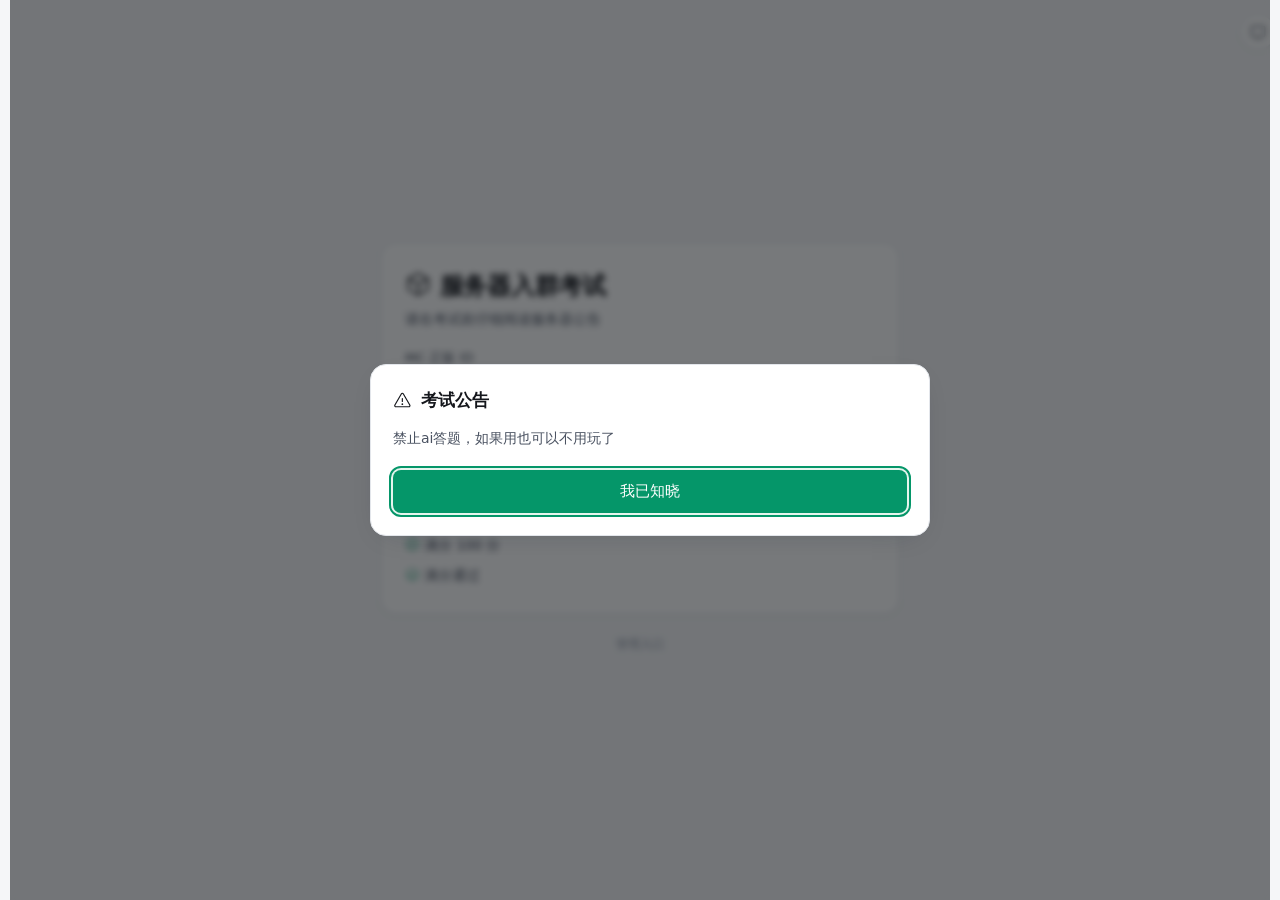
<file: index.html>
<!DOCTYPE html>
<html lang="zh-CN">
<head>
    <meta charset="UTF-8">
    <meta name="viewport" content="width=device-width, initial-scale=1.0">
    <title>入群考试系统</title>
    <meta name="color-scheme" content="light dark">
    <meta name="theme-color" content="#f5f6f8" media="(prefers-color-scheme: light)">
    <meta name="theme-color" content="#0e1013" media="(prefers-color-scheme: dark)">
    <link rel="icon" href="data:image/svg+xml,%3Csvg xmlns='http://www.w3.org/2000/svg' viewBox='0 0 256 256'%3E%3Crect width='256' height='256' rx='56' fill='%23059669'/%3E%3Cpath d='M72 132l40 40 72-88' fill='none' stroke='%23fff' stroke-width='24' stroke-linecap='round' stroke-linejoin='round'/%3E%3C/svg%3E">
    <link rel="stylesheet" href="css/style.css">
    <script src="js/theme.js"></script>
</head>
<body>
<svg class="icon-sprite" aria-hidden="true"><symbol id="i-cube" viewBox="0 0 256 256"><path fill="currentColor" d="m223.68 66.15l-88-48.15a15.88 15.88 0 0 0-15.36 0l-88 48.17a16 16 0 0 0-8.32 14v95.64a16 16 0 0 0 8.32 14l88 48.17a15.88 15.88 0 0 0 15.36 0l88-48.17a16 16 0 0 0 8.32-14V80.18a16 16 0 0 0-8.32-14.03M128 32l80.34 44L128 120L47.66 76ZM40 90l80 43.78v85.79l-80-43.75Zm96 129.57v-85.75L216 90v85.78Z"/></symbol><symbol id="i-list-checks" viewBox="0 0 256 256"><path fill="currentColor" d="M224 128a8 8 0 0 1-8 8h-88a8 8 0 0 1 0-16h88a8 8 0 0 1 8 8m-96-56h88a8 8 0 0 0 0-16h-88a8 8 0 0 0 0 16m88 112h-88a8 8 0 0 0 0 16h88a8 8 0 0 0 0-16M82.34 42.34L56 68.69L45.66 58.34a8 8 0 0 0-11.32 11.32l16 16a8 8 0 0 0 11.32 0l32-32a8 8 0 0 0-11.32-11.32m0 64L56 132.69l-10.34-10.35a8 8 0 0 0-11.32 11.32l16 16a8 8 0 0 0 11.32 0l32-32a8 8 0 0 0-11.32-11.32m0 64L56 196.69l-10.34-10.35a8 8 0 0 0-11.32 11.32l16 16a8 8 0 0 0 11.32 0l32-32a8 8 0 0 0-11.32-11.32"/></symbol><symbol id="i-seal-check" viewBox="0 0 256 256"><path fill="currentColor" d="M225.86 102.82c-3.77-3.94-7.67-8-9.14-11.57c-1.36-3.27-1.44-8.69-1.52-13.94c-.15-9.76-.31-20.82-8-28.51s-18.75-7.85-28.51-8c-5.25-.08-10.67-.16-13.94-1.52c-3.56-1.47-7.63-5.37-11.57-9.14C146.28 23.51 138.44 16 128 16s-18.27 7.51-25.18 14.14c-3.94 3.77-8 7.67-11.57 9.14c-3.25 1.36-8.69 1.44-13.94 1.52c-9.76.15-20.82.31-28.51 8s-7.8 18.75-8 28.51c-.08 5.25-.16 10.67-1.52 13.94c-1.47 3.56-5.37 7.63-9.14 11.57C23.51 109.72 16 117.56 16 128s7.51 18.27 14.14 25.18c3.77 3.94 7.67 8 9.14 11.57c1.36 3.27 1.44 8.69 1.52 13.94c.15 9.76.31 20.82 8 28.51s18.75 7.85 28.51 8c5.25.08 10.67.16 13.94 1.52c3.56 1.47 7.63 5.37 11.57 9.14c6.9 6.63 14.74 14.14 25.18 14.14s18.27-7.51 25.18-14.14c3.94-3.77 8-7.67 11.57-9.14c3.27-1.36 8.69-1.44 13.94-1.52c9.76-.15 20.82-.31 28.51-8s7.85-18.75 8-28.51c.08-5.25.16-10.67 1.52-13.94c1.47-3.56 5.37-7.63 9.14-11.57c6.63-6.9 14.14-14.74 14.14-25.18s-7.51-18.27-14.14-25.18m-11.55 39.29c-4.79 5-9.75 10.17-12.38 16.52c-2.52 6.1-2.63 13.07-2.73 19.82c-.1 7-.21 14.33-3.32 17.43s-10.39 3.22-17.43 3.32c-6.75.1-13.72.21-19.82 2.73c-6.35 2.63-11.52 7.59-16.52 12.38S132 224 128 224s-9.15-4.92-14.11-9.69s-10.17-9.75-16.52-12.38c-6.1-2.52-13.07-2.63-19.82-2.73c-7-.1-14.33-.21-17.43-3.32s-3.22-10.39-3.32-17.43c-.1-6.75-.21-13.72-2.73-19.82c-2.63-6.35-7.59-11.52-12.38-16.52S32 132 32 128s4.92-9.15 9.69-14.11s9.75-10.17 12.38-16.52c2.52-6.1 2.63-13.07 2.73-19.82c.1-7 .21-14.33 3.32-17.43s10.39-3.22 17.43-3.32c6.75-.1 13.72-.21 19.82-2.73c6.35-2.63 11.52-7.59 16.52-12.38S124 32 128 32s9.15 4.92 14.11 9.69s10.17 9.75 16.52 12.38c6.1 2.52 13.07 2.63 19.82 2.73c7 .1 14.33.21 17.43 3.32s3.22 10.39 3.32 17.43c.1 6.75.21 13.72 2.73 19.82c2.63 6.35 7.59 11.52 12.38 16.52S224 124 224 128s-4.92 9.15-9.69 14.11m-40.65-43.77a8 8 0 0 1 0 11.32l-56 56a8 8 0 0 1-11.32 0l-24-24a8 8 0 0 1 11.32-11.32L112 148.69l50.34-50.35a8 8 0 0 1 11.32 0"/></symbol><symbol id="i-check-circle" viewBox="0 0 256 256"><path fill="currentColor" d="M173.66 98.34a8 8 0 0 1 0 11.32l-56 56a8 8 0 0 1-11.32 0l-24-24a8 8 0 0 1 11.32-11.32L112 148.69l50.34-50.35a8 8 0 0 1 11.32 0M232 128A104 104 0 1 1 128 24a104.11 104.11 0 0 1 104 104m-16 0a88 88 0 1 0-88 88a88.1 88.1 0 0 0 88-88"/></symbol><symbol id="i-copy" viewBox="0 0 256 256"><path fill="currentColor" d="M216 32H88a8 8 0 0 0-8 8v40H40a8 8 0 0 0-8 8v128a8 8 0 0 0 8 8h128a8 8 0 0 0 8-8v-40h40a8 8 0 0 0 8-8V40a8 8 0 0 0-8-8m-56 176H48V96h112Zm48-48h-32V88a8 8 0 0 0-8-8H96V48h112Z"/></symbol><symbol id="i-image" viewBox="0 0 256 256"><path fill="currentColor" d="M216 40H40a16 16 0 0 0-16 16v144a16 16 0 0 0 16 16h176a16 16 0 0 0 16-16V56a16 16 0 0 0-16-16m0 16v102.75l-26.07-26.06a16 16 0 0 0-22.63 0l-20 20l-44-44a16 16 0 0 0-22.62 0L40 149.37V56ZM40 172l52-52l80 80H40Zm176 28h-21.37l-36-36l20-20L216 181.38zm-72-100a12 12 0 1 1 12 12a12 12 0 0 1-12-12"/></symbol><symbol id="i-arrows-clockwise" viewBox="0 0 256 256"><path fill="currentColor" d="M224 48v48a8 8 0 0 1-8 8h-48a8 8 0 0 1 0-16h28.69l-14.63-14.63a79.56 79.56 0 0 0-56.13-23.43h-.45a79.52 79.52 0 0 0-55.89 22.77a8 8 0 0 1-11.18-11.44a96 96 0 0 1 135 .79L208 76.69V48a8 8 0 0 1 16 0m-37.59 135.29a80 80 0 0 1-112.47-.66L59.31 168H88a8 8 0 0 0 0-16H40a8 8 0 0 0-8 8v48a8 8 0 0 0 16 0v-28.69l14.63 14.63A95.43 95.43 0 0 0 130 222.06h.53a95.36 95.36 0 0 0 67.07-27.33a8 8 0 0 0-11.18-11.44Z"/></symbol><symbol id="i-lock-key" viewBox="0 0 256 256"><path fill="currentColor" d="M128 112a28 28 0 0 0-8 54.83V184a8 8 0 0 0 16 0v-17.17a28 28 0 0 0-8-54.83m0 40a12 12 0 1 1 12-12a12 12 0 0 1-12 12m80-72h-32V56a48 48 0 0 0-96 0v24H48a16 16 0 0 0-16 16v112a16 16 0 0 0 16 16h160a16 16 0 0 0 16-16V96a16 16 0 0 0-16-16M96 56a32 32 0 0 1 64 0v24H96Zm112 152H48V96h160z"/></symbol><symbol id="i-wrench" viewBox="0 0 256 256"><path fill="currentColor" d="M226.76 69a8 8 0 0 0-12.84-2.88l-40.3 37.19l-17.23-3.7l-3.7-17.23l37.19-40.3A8 8 0 0 0 187 29.24A72 72 0 0 0 88 96a72.3 72.3 0 0 0 6 28.94L33.79 177c-.15.12-.29.26-.43.39a32 32 0 0 0 45.26 45.26c.13-.13.27-.28.39-.42L131.06 162A72 72 0 0 0 232 96a71.6 71.6 0 0 0-5.24-27M160 152a56.14 56.14 0 0 1-27.07-7a8 8 0 0 0-9.92 1.77l-55.9 64.74a16 16 0 0 1-22.62-22.62L109.18 133a8 8 0 0 0 1.77-9.93a56 56 0 0 1 58.36-82.31l-31.2 33.81a8 8 0 0 0-1.94 7.1l5.66 26.33a8 8 0 0 0 6.14 6.14l26.35 5.66a8 8 0 0 0 7.1-1.94l33.81-31.2A56.06 56.06 0 0 1 160 152"/></symbol><symbol id="i-clipboard-text" viewBox="0 0 256 256"><path fill="currentColor" d="M168 152a8 8 0 0 1-8 8H96a8 8 0 0 1 0-16h64a8 8 0 0 1 8 8m-8-40H96a8 8 0 0 0 0 16h64a8 8 0 0 0 0-16m56-64v168a16 16 0 0 1-16 16H56a16 16 0 0 1-16-16V48a16 16 0 0 1 16-16h36.26a47.92 47.92 0 0 1 71.48 0H200a16 16 0 0 1 16 16M96 64h64a32 32 0 0 0-64 0m104-16h-26.75A47.9 47.9 0 0 1 176 64v8a8 8 0 0 1-8 8H88a8 8 0 0 1-8-8v-8a47.9 47.9 0 0 1 2.75-16H56v168h144Z"/></symbol><symbol id="i-magnifying-glass" viewBox="0 0 256 256"><path fill="currentColor" d="m229.66 218.34l-50.07-50.06a88.11 88.11 0 1 0-11.31 11.31l50.06 50.07a8 8 0 0 0 11.32-11.32M40 112a72 72 0 1 1 72 72a72.08 72.08 0 0 1-72-72"/></symbol><symbol id="i-package" viewBox="0 0 256 256"><path fill="currentColor" d="m223.68 66.15l-88-48.15a15.88 15.88 0 0 0-15.36 0l-88 48.17a16 16 0 0 0-8.32 14v95.64a16 16 0 0 0 8.32 14l88 48.17a15.88 15.88 0 0 0 15.36 0l88-48.17a16 16 0 0 0 8.32-14V80.18a16 16 0 0 0-8.32-14.03M128 32l80.34 44l-29.77 16.3l-80.35-44Zm0 88L47.66 76l33.9-18.56l80.34 44ZM40 90l80 43.78v85.79l-80-43.75Zm176 85.78l-80 43.79v-85.75l32-17.51V152a8 8 0 0 0 16 0v-44.45L216 90v85.77Z"/></symbol><symbol id="i-cloud" viewBox="0 0 256 256"><path fill="currentColor" d="M160 40a88.09 88.09 0 0 0-78.71 48.67A64 64 0 1 0 72 216h88a88 88 0 0 0 0-176m0 160H72a48 48 0 0 1 0-96c1.1 0 2.2 0 3.29.11A88 88 0 0 0 72 128a8 8 0 0 0 16 0a72 72 0 1 1 72 72"/></symbol><symbol id="i-warning" viewBox="0 0 256 256"><path fill="currentColor" d="M236.8 188.09L149.35 36.22a24.76 24.76 0 0 0-42.7 0L19.2 188.09a23.51 23.51 0 0 0 0 23.72A24.35 24.35 0 0 0 40.55 224h174.9a24.35 24.35 0 0 0 21.33-12.19a23.51 23.51 0 0 0 .02-23.72m-13.87 15.71a8.5 8.5 0 0 1-7.48 4.2H40.55a8.5 8.5 0 0 1-7.48-4.2a7.59 7.59 0 0 1 0-7.72l87.45-151.87a8.75 8.75 0 0 1 15 0l87.45 151.87a7.59 7.59 0 0 1-.04 7.72M120 144v-40a8 8 0 0 1 16 0v40a8 8 0 0 1-16 0m20 36a12 12 0 1 1-12-12a12 12 0 0 1 12 12"/></symbol><symbol id="i-folder-open" viewBox="0 0 256 256"><path fill="currentColor" d="M245 110.64a16 16 0 0 0-13-6.64h-16V88a16 16 0 0 0-16-16h-69.33l-27.73-20.8a16.14 16.14 0 0 0-9.6-3.2H40a16 16 0 0 0-16 16v144a8 8 0 0 0 8 8h179.1a8 8 0 0 0 7.59-5.47l28.49-85.47a16.05 16.05 0 0 0-2.18-14.42M93.34 64l29.86 22.4A8 8 0 0 0 128 88h72v16H69.77a16 16 0 0 0-15.18 10.94L40 158.7V64Zm112 136H43.1l26.67-80H232Z"/></symbol><symbol id="i-lock" viewBox="0 0 256 256"><path fill="currentColor" d="M208 80h-32V56a48 48 0 0 0-96 0v24H48a16 16 0 0 0-16 16v112a16 16 0 0 0 16 16h160a16 16 0 0 0 16-16V96a16 16 0 0 0-16-16M96 56a32 32 0 0 1 64 0v24H96Zm112 152H48V96h160zm-68-56a12 12 0 1 1-12-12a12 12 0 0 1 12 12"/></symbol><symbol id="i-confetti" viewBox="0 0 256 256"><path fill="currentColor" d="M111.49 52.63a15.8 15.8 0 0 0-26 5.77L33 202.78A15.83 15.83 0 0 0 47.76 224a16 16 0 0 0 5.46-1l144.37-52.5a15.8 15.8 0 0 0 5.78-26Zm-8.33 135.21l-35-35l13.16-36.21l58.05 58.05Zm-55 20l14-38.41l24.45 24.45ZM156 168.64L87.36 100l13-35.87l91.43 91.43ZM160 72a37.8 37.8 0 0 1 3.84-15.58C169.14 45.83 179.14 40 192 40c6.7 0 11-2.29 13.65-7.21a22 22 0 0 0 2.35-8.85a8 8 0 0 1 16 .06c0 12.86-8.52 32-32 32c-6.7 0-11 2.29-13.65 7.21a22 22 0 0 0-2.35 8.85a8 8 0 0 1-16-.06m-24-32V16a8 8 0 0 1 16 0v24a8 8 0 0 1-16 0m101.66 82.34a8 8 0 1 1-11.32 11.31l-16-16a8 8 0 0 1 11.32-11.32Zm4.87-42.75l-24 8a8 8 0 0 1-5.06-15.18l24-8a8 8 0 0 1 5.06 15.18"/></symbol><symbol id="i-x-circle" viewBox="0 0 256 256"><path fill="currentColor" d="M165.66 101.66L139.31 128l26.35 26.34a8 8 0 0 1-11.32 11.32L128 139.31l-26.34 26.35a8 8 0 0 1-11.32-11.32L116.69 128l-26.35-26.34a8 8 0 0 1 11.32-11.32L128 116.69l26.34-26.35a8 8 0 0 1 11.32 11.32M232 128A104 104 0 1 1 128 24a104.11 104.11 0 0 1 104 104m-16 0a88 88 0 1 0-88 88a88.1 88.1 0 0 0 88-88"/></symbol><symbol id="i-pencil-simple" viewBox="0 0 256 256"><path fill="currentColor" d="m227.31 73.37l-44.68-44.69a16 16 0 0 0-22.63 0L36.69 152A15.86 15.86 0 0 0 32 163.31V208a16 16 0 0 0 16 16h44.69a15.86 15.86 0 0 0 11.31-4.69L227.31 96a16 16 0 0 0 0-22.63M92.69 208H48v-44.69l88-88L180.69 120ZM192 108.68L147.31 64l24-24L216 84.68Z"/></symbol><symbol id="i-trash" viewBox="0 0 256 256"><path fill="currentColor" d="M216 48h-40v-8a24 24 0 0 0-24-24h-48a24 24 0 0 0-24 24v8H40a8 8 0 0 0 0 16h8v144a16 16 0 0 0 16 16h128a16 16 0 0 0 16-16V64h8a8 8 0 0 0 0-16M96 40a8 8 0 0 1 8-8h48a8 8 0 0 1 8 8v8H96Zm96 168H64V64h128Zm-80-104v64a8 8 0 0 1-16 0v-64a8 8 0 0 1 16 0m48 0v64a8 8 0 0 1-16 0v-64a8 8 0 0 1 16 0"/></symbol><symbol id="i-dots-six-vertical" viewBox="0 0 256 256"><path fill="currentColor" d="M104 60a12 12 0 1 1-12-12a12 12 0 0 1 12 12m60 12a12 12 0 1 0-12-12a12 12 0 0 0 12 12m-72 44a12 12 0 1 0 12 12a12 12 0 0 0-12-12m72 0a12 12 0 1 0 12 12a12 12 0 0 0-12-12m-72 68a12 12 0 1 0 12 12a12 12 0 0 0-12-12m72 0a12 12 0 1 0 12 12a12 12 0 0 0-12-12"/></symbol><symbol id="i-desktop" viewBox="0 0 256 256"><path fill="currentColor" d="M208 40H48a24 24 0 0 0-24 24v112a24 24 0 0 0 24 24h72v16H96a8 8 0 0 0 0 16h64a8 8 0 0 0 0-16h-24v-16h72a24 24 0 0 0 24-24V64a24 24 0 0 0-24-24M48 56h160a8 8 0 0 1 8 8v80H40V64a8 8 0 0 1 8-8m160 128H48a8 8 0 0 1-8-8v-16h176v16a8 8 0 0 1-8 8"/></symbol><symbol id="i-download-simple" viewBox="0 0 256 256"><path fill="currentColor" d="M224 144v64a8 8 0 0 1-8 8H40a8 8 0 0 1-8-8v-64a8 8 0 0 1 16 0v56h160v-56a8 8 0 0 1 16 0m-101.66 5.66a8 8 0 0 0 11.32 0l40-40a8 8 0 0 0-11.32-11.32L136 124.69V32a8 8 0 0 0-16 0v92.69L93.66 98.34a8 8 0 0 0-11.32 11.32Z"/></symbol><symbol id="i-shuffle" viewBox="0 0 256 256"><path fill="currentColor" d="M237.66 178.34a8 8 0 0 1 0 11.32l-24 24a8 8 0 0 1-11.32-11.32L212.69 192h-11.75a72.12 72.12 0 0 1-58.59-30.15l-41.72-58.4A56.1 56.1 0 0 0 55.06 80H32a8 8 0 0 1 0-16h23.06a72.12 72.12 0 0 1 58.59 30.15l41.72 58.4A56.1 56.1 0 0 0 200.94 176h11.75l-10.35-10.34a8 8 0 0 1 11.32-11.32ZM143 107a8 8 0 0 0 11.16-1.86l1.2-1.67A56.1 56.1 0 0 1 200.94 80h11.75l-10.35 10.34a8 8 0 0 0 11.32 11.32l24-24a8 8 0 0 0 0-11.32l-24-24a8 8 0 0 0-11.32 11.32L212.69 64h-11.75a72.12 72.12 0 0 0-58.59 30.15l-1.2 1.67A8 8 0 0 0 143 107m-30 42a8 8 0 0 0-11.16 1.86l-1.2 1.67A56.1 56.1 0 0 1 55.06 176H32a8 8 0 0 0 0 16h23.06a72.12 72.12 0 0 0 58.59-30.15l1.2-1.67A8 8 0 0 0 113 149"/></symbol><symbol id="i-hammer" viewBox="0 0 256 256"><path fill="currentColor" d="m251.34 112l-67.46-67.92a96.1 96.1 0 0 0-135.77 0l-.09.09L34.25 58.4a8 8 0 0 0 11.49 11.13l13.73-14.18a80 80 0 0 1 18.71-13.9L124.68 88l-96 96a16 16 0 0 0 0 22.63l20.69 20.69a16 16 0 0 0 22.63 0l96-96l14.34 14.34L200 163.3a16 16 0 0 0 22.63 0l28.69-28.69a16 16 0 0 0 .02-22.61M60.68 216L40 195.31l68-68L128.68 148Zm101.66-101.68L140 136.67L119.31 116l22.35-22.35a8 8 0 0 0 0-11.32L94.32 35a80 80 0 0 1 78.23 20.41l44.22 44.51L188 128.66l-14.34-14.34a8 8 0 0 0-11.32 0m49 37.66l-12-12L228 111.25l12 12Z"/></symbol><symbol id="i-lightbulb" viewBox="0 0 256 256"><path fill="currentColor" d="M176 232a8 8 0 0 1-8 8H88a8 8 0 0 1 0-16h80a8 8 0 0 1 8 8m40-128a87.55 87.55 0 0 1-33.64 69.21A16.24 16.24 0 0 0 176 186v6a16 16 0 0 1-16 16H96a16 16 0 0 1-16-16v-6a16 16 0 0 0-6.23-12.66A87.59 87.59 0 0 1 40 104.49C39.74 56.83 78.26 17.14 125.88 16A88 88 0 0 1 216 104m-16 0a72 72 0 0 0-73.74-72c-39 .92-70.47 33.39-70.26 72.39a71.65 71.65 0 0 0 27.64 56.3A32 32 0 0 1 96 186v6h64v-6a32.15 32.15 0 0 1 12.47-25.35A71.65 71.65 0 0 0 200 104m-16.11-9.34a57.6 57.6 0 0 0-46.56-46.55a8 8 0 0 0-2.66 15.78c16.57 2.79 30.63 16.85 33.44 33.45A8 8 0 0 0 176 104a9 9 0 0 0 1.35-.11a8 8 0 0 0 6.54-9.23"/></symbol><symbol id="i-sun" viewBox="0 0 256 256"><path fill="currentColor" d="M120 40V16a8 8 0 0 1 16 0v24a8 8 0 0 1-16 0m72 88a64 64 0 1 1-64-64a64.07 64.07 0 0 1 64 64m-16 0a48 48 0 1 0-48 48a48.05 48.05 0 0 0 48-48M58.34 69.66a8 8 0 0 0 11.32-11.32l-16-16a8 8 0 0 0-11.32 11.32Zm0 116.68l-16 16a8 8 0 0 0 11.32 11.32l16-16a8 8 0 0 0-11.32-11.32M192 72a8 8 0 0 0 5.66-2.34l16-16a8 8 0 0 0-11.32-11.32l-16 16A8 8 0 0 0 192 72m5.66 114.34a8 8 0 0 0-11.32 11.32l16 16a8 8 0 0 0 11.32-11.32ZM48 128a8 8 0 0 0-8-8H16a8 8 0 0 0 0 16h24a8 8 0 0 0 8-8m80 80a8 8 0 0 0-8 8v24a8 8 0 0 0 16 0v-24a8 8 0 0 0-8-8m112-88h-24a8 8 0 0 0 0 16h24a8 8 0 0 0 0-16"/></symbol><symbol id="i-moon" viewBox="0 0 256 256"><path fill="currentColor" d="M233.54 142.23a8 8 0 0 0-8-2a88.08 88.08 0 0 1-109.8-109.8a8 8 0 0 0-10-10a104.84 104.84 0 0 0-52.91 37A104 104 0 0 0 136 224a103.1 103.1 0 0 0 62.52-20.88a104.84 104.84 0 0 0 37-52.91a8 8 0 0 0-1.98-7.98m-44.64 48.11A88 88 0 0 1 65.66 67.11a89 89 0 0 1 31.4-26A106 106 0 0 0 96 56a104.11 104.11 0 0 0 104 104a106 106 0 0 0 14.92-1.06a89 89 0 0 1-26.02 31.4"/></symbol><symbol id="i-monitor" viewBox="0 0 256 256"><path fill="currentColor" d="M208 40H48a24 24 0 0 0-24 24v112a24 24 0 0 0 24 24h160a24 24 0 0 0 24-24V64a24 24 0 0 0-24-24m8 136a8 8 0 0 1-8 8H48a8 8 0 0 1-8-8V64a8 8 0 0 1 8-8h160a8 8 0 0 1 8 8Zm-48 48a8 8 0 0 1-8 8H96a8 8 0 0 1 0-16h64a8 8 0 0 1 8 8"/></symbol></svg>
    <!-- Loading Overlay -->
    <div id="loading-overlay" class="loading-overlay" style="display:none">
        <div class="spinner"></div>
        <p>加载中...</p>
    </div>

    <!-- Announcement Modal -->
    <div id="announcement-modal" class="modal" role="dialog" aria-modal="true" aria-labelledby="announcement-title">
        <div class="modal-content announcement-modal-content">
            <h2 id="announcement-title"><svg class="icon" aria-hidden="true"><use href="#i-warning"/></svg> 考试公告</h2>
            <p id="announcement-text" class="announcement-text"></p>
            <button id="announcement-close-btn" class="btn btn-primary btn-lg">我已知晓</button>
        </div>
    </div>

    <!-- Screen 1: Start -->
    <section id="start-screen" class="screen active">
        <div class="container">
            <div class="card start-card">
                <h1><svg class="icon" aria-hidden="true"><use href="#i-cube"/></svg> 服务器入群考试</h1>
                <p class="subtitle">请在考试前仔细阅读服务器公告</p>
                <div class="form-group">
                    <label for="player-id-input">MC 正版 ID</label>
                    <input type="text" id="player-id-input" placeholder="请输入你的 MC 正版 ID" maxlength="16" autocomplete="off">
                </div>
                <button id="start-btn" class="btn btn-primary btn-lg">开始考试</button>
                <div class="exam-info">
                    <div class="info-item" id="info-question-count"><svg class="icon" aria-hidden="true"><use href="#i-list-checks"/></svg> 共 -- 道选择题</div>
                    <div class="info-item"><svg class="icon" aria-hidden="true"><use href="#i-seal-check"/></svg> 满分 100 分</div>
                    <div class="info-item"><svg class="icon" aria-hidden="true"><use href="#i-check-circle"/></svg> 满分通过</div>
                </div>
            </div>
        </div>
        <footer class="site-footer">
            <a href="admin.html" class="admin-link">管理入口</a>
        </footer>
    </section>

    <!-- Screen 2: Exam -->
    <section id="exam-screen" class="screen">
        <div class="container">
            <div class="card exam-card">
                <div class="exam-header">
                    <span id="question-number">第 1 / 15 题</span>
                    <span id="question-category" class="category-tag"></span>
                </div>
                <div class="progress-bar">
                    <div id="progress-fill" class="progress-fill"></div>
                </div>
                <div id="progress-text" class="progress-text">已答 0/15</div>

                <div class="question-area">
                    <h2 id="question-stem" class="question-stem"></h2>
                    <div id="options-container" class="options-container"></div>
                </div>

                <div class="exam-controls">
                    <button id="prev-btn" class="btn btn-secondary">上一题</button>
                    <div id="question-nav" class="question-nav"></div>
                    <button id="next-btn" class="btn btn-primary">下一题</button>
                    <button id="submit-btn" class="btn btn-accent" style="display:none">提交答卷</button>
                </div>
            </div>
        </div>
    </section>

    <!-- Screen 3: Result -->
    <section id="result-screen" class="screen">
        <div class="container">
            <div class="card result-card">
                <h1 id="result-status" class="result-status"></h1>
                <div class="score-display">
                    <span class="score-number" id="result-score">0</span>
                    <span class="score-label">/ 100</span>
                </div>
                <p class="result-correct">正确: <span id="result-correct">0/15</span></p>
                <p id="result-message" class="result-message"></p>

                <!-- Credential Section (pass) -->
                <div id="credential-section" class="credential-section" style="display:none">
                    <div class="credential-info">
                        <p>玩家: <strong id="credential-player"></strong></p>
                        <p>时间: <span id="credential-time"></span></p>
                    </div>
                    <div class="credential-code-box">
                        <label>通过凭证码:</label>
                        <code id="credential-code"></code>
                    </div>
                    <div class="credential-actions">
                        <button id="copy-credential-btn" class="btn btn-primary" aria-label="复制凭证码"><svg class="icon" aria-hidden="true"><use href="#i-copy"/></svg> 复制凭证码</button>
                        <button id="download-cert-btn" class="btn btn-secondary" aria-label="下载凭证图片"><svg class="icon" aria-hidden="true"><use href="#i-image"/></svg> 下载凭证图片</button>
                    </div>
                    <p class="credential-hint">请将凭证码发送给群主以完成入群验证</p>
                </div>

                <!-- Fail Section -->
                <div id="fail-section" class="fail-section" style="display:none">
                    <button id="retry-btn" class="btn btn-primary btn-lg" aria-label="重新考试"><svg class="icon" aria-hidden="true"><use href="#i-arrows-clockwise"/></svg> 重新考试</button>
                </div>
            </div>
        </div>
    </section>

    <script src="js/crypto.js"></script>
    <script src="js/config.js"></script>
    <script src="js/exam.js"></script>
</body>
</html>
</file>
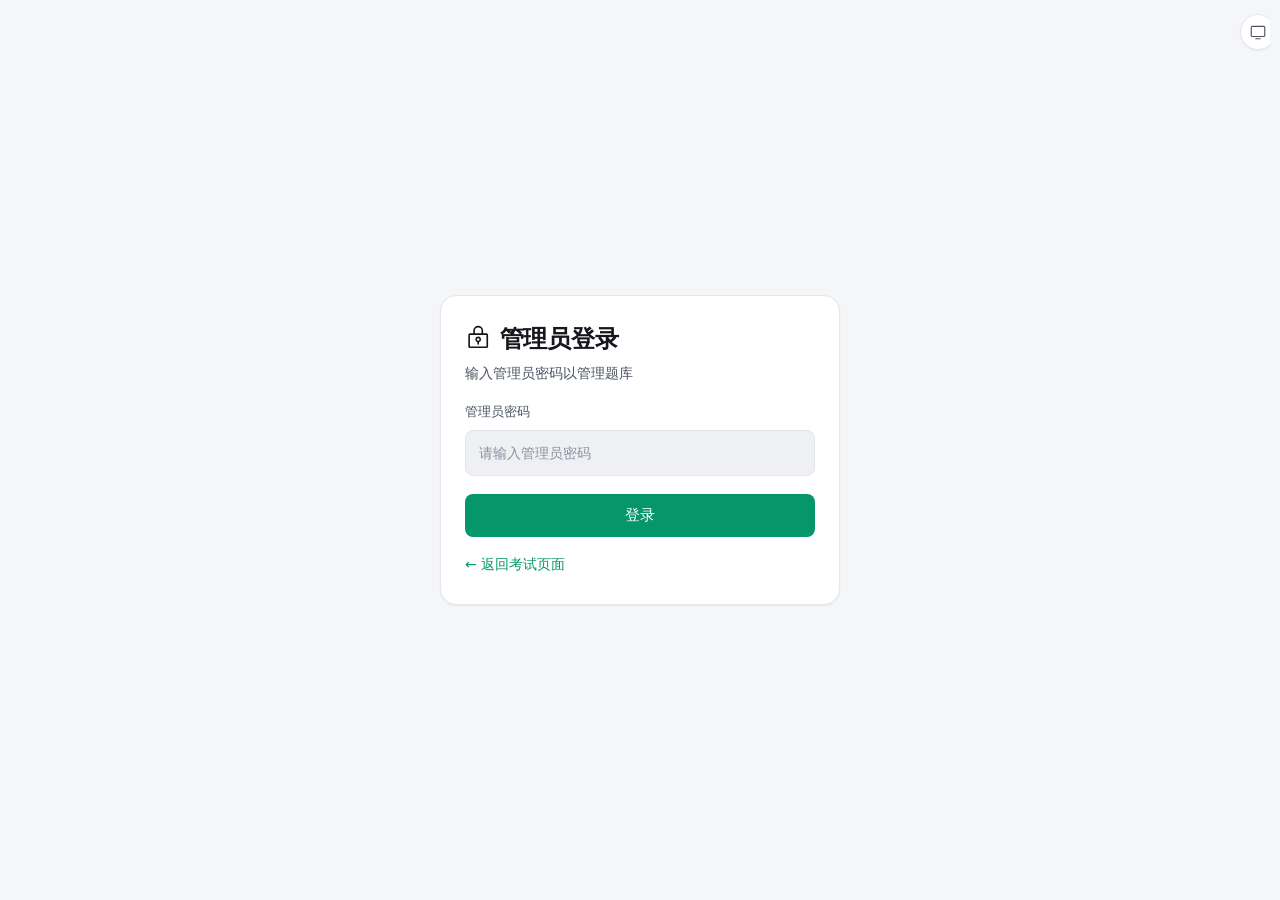
<file: admin.html>
<!DOCTYPE html>
<html lang="zh-CN">
<head>
    <meta charset="UTF-8">
    <meta name="viewport" content="width=device-width, initial-scale=1.0">
    <title>管理面板 - 入群考试系统</title>
    <meta name="color-scheme" content="light dark">
    <meta name="theme-color" content="#f5f6f8" media="(prefers-color-scheme: light)">
    <meta name="theme-color" content="#0e1013" media="(prefers-color-scheme: dark)">
    <link rel="icon" href="data:image/svg+xml,%3Csvg xmlns='http://www.w3.org/2000/svg' viewBox='0 0 256 256'%3E%3Crect width='256' height='256' rx='56' fill='%23059669'/%3E%3Cpath d='M72 132l40 40 72-88' fill='none' stroke='%23fff' stroke-width='24' stroke-linecap='round' stroke-linejoin='round'/%3E%3C/svg%3E">
    <link rel="stylesheet" href="css/style.css">
    <script src="js/theme.js"></script>
</head>
<body>
<svg class="icon-sprite" aria-hidden="true"><symbol id="i-cube" viewBox="0 0 256 256"><path fill="currentColor" d="m223.68 66.15l-88-48.15a15.88 15.88 0 0 0-15.36 0l-88 48.17a16 16 0 0 0-8.32 14v95.64a16 16 0 0 0 8.32 14l88 48.17a15.88 15.88 0 0 0 15.36 0l88-48.17a16 16 0 0 0 8.32-14V80.18a16 16 0 0 0-8.32-14.03M128 32l80.34 44L128 120L47.66 76ZM40 90l80 43.78v85.79l-80-43.75Zm96 129.57v-85.75L216 90v85.78Z"/></symbol><symbol id="i-list-checks" viewBox="0 0 256 256"><path fill="currentColor" d="M224 128a8 8 0 0 1-8 8h-88a8 8 0 0 1 0-16h88a8 8 0 0 1 8 8m-96-56h88a8 8 0 0 0 0-16h-88a8 8 0 0 0 0 16m88 112h-88a8 8 0 0 0 0 16h88a8 8 0 0 0 0-16M82.34 42.34L56 68.69L45.66 58.34a8 8 0 0 0-11.32 11.32l16 16a8 8 0 0 0 11.32 0l32-32a8 8 0 0 0-11.32-11.32m0 64L56 132.69l-10.34-10.35a8 8 0 0 0-11.32 11.32l16 16a8 8 0 0 0 11.32 0l32-32a8 8 0 0 0-11.32-11.32m0 64L56 196.69l-10.34-10.35a8 8 0 0 0-11.32 11.32l16 16a8 8 0 0 0 11.32 0l32-32a8 8 0 0 0-11.32-11.32"/></symbol><symbol id="i-seal-check" viewBox="0 0 256 256"><path fill="currentColor" d="M225.86 102.82c-3.77-3.94-7.67-8-9.14-11.57c-1.36-3.27-1.44-8.69-1.52-13.94c-.15-9.76-.31-20.82-8-28.51s-18.75-7.85-28.51-8c-5.25-.08-10.67-.16-13.94-1.52c-3.56-1.47-7.63-5.37-11.57-9.14C146.28 23.51 138.44 16 128 16s-18.27 7.51-25.18 14.14c-3.94 3.77-8 7.67-11.57 9.14c-3.25 1.36-8.69 1.44-13.94 1.52c-9.76.15-20.82.31-28.51 8s-7.8 18.75-8 28.51c-.08 5.25-.16 10.67-1.52 13.94c-1.47 3.56-5.37 7.63-9.14 11.57C23.51 109.72 16 117.56 16 128s7.51 18.27 14.14 25.18c3.77 3.94 7.67 8 9.14 11.57c1.36 3.27 1.44 8.69 1.52 13.94c.15 9.76.31 20.82 8 28.51s18.75 7.85 28.51 8c5.25.08 10.67.16 13.94 1.52c3.56 1.47 7.63 5.37 11.57 9.14c6.9 6.63 14.74 14.14 25.18 14.14s18.27-7.51 25.18-14.14c3.94-3.77 8-7.67 11.57-9.14c3.27-1.36 8.69-1.44 13.94-1.52c9.76-.15 20.82-.31 28.51-8s7.85-18.75 8-28.51c.08-5.25.16-10.67 1.52-13.94c1.47-3.56 5.37-7.63 9.14-11.57c6.63-6.9 14.14-14.74 14.14-25.18s-7.51-18.27-14.14-25.18m-11.55 39.29c-4.79 5-9.75 10.17-12.38 16.52c-2.52 6.1-2.63 13.07-2.73 19.82c-.1 7-.21 14.33-3.32 17.43s-10.39 3.22-17.43 3.32c-6.75.1-13.72.21-19.82 2.73c-6.35 2.63-11.52 7.59-16.52 12.38S132 224 128 224s-9.15-4.92-14.11-9.69s-10.17-9.75-16.52-12.38c-6.1-2.52-13.07-2.63-19.82-2.73c-7-.1-14.33-.21-17.43-3.32s-3.22-10.39-3.32-17.43c-.1-6.75-.21-13.72-2.73-19.82c-2.63-6.35-7.59-11.52-12.38-16.52S32 132 32 128s4.92-9.15 9.69-14.11s9.75-10.17 12.38-16.52c2.52-6.1 2.63-13.07 2.73-19.82c.1-7 .21-14.33 3.32-17.43s10.39-3.22 17.43-3.32c6.75-.1 13.72-.21 19.82-2.73c6.35-2.63 11.52-7.59 16.52-12.38S124 32 128 32s9.15 4.92 14.11 9.69s10.17 9.75 16.52 12.38c6.1 2.52 13.07 2.63 19.82 2.73c7 .1 14.33.21 17.43 3.32s3.22 10.39 3.32 17.43c.1 6.75.21 13.72 2.73 19.82c2.63 6.35 7.59 11.52 12.38 16.52S224 124 224 128s-4.92 9.15-9.69 14.11m-40.65-43.77a8 8 0 0 1 0 11.32l-56 56a8 8 0 0 1-11.32 0l-24-24a8 8 0 0 1 11.32-11.32L112 148.69l50.34-50.35a8 8 0 0 1 11.32 0"/></symbol><symbol id="i-check-circle" viewBox="0 0 256 256"><path fill="currentColor" d="M173.66 98.34a8 8 0 0 1 0 11.32l-56 56a8 8 0 0 1-11.32 0l-24-24a8 8 0 0 1 11.32-11.32L112 148.69l50.34-50.35a8 8 0 0 1 11.32 0M232 128A104 104 0 1 1 128 24a104.11 104.11 0 0 1 104 104m-16 0a88 88 0 1 0-88 88a88.1 88.1 0 0 0 88-88"/></symbol><symbol id="i-copy" viewBox="0 0 256 256"><path fill="currentColor" d="M216 32H88a8 8 0 0 0-8 8v40H40a8 8 0 0 0-8 8v128a8 8 0 0 0 8 8h128a8 8 0 0 0 8-8v-40h40a8 8 0 0 0 8-8V40a8 8 0 0 0-8-8m-56 176H48V96h112Zm48-48h-32V88a8 8 0 0 0-8-8H96V48h112Z"/></symbol><symbol id="i-image" viewBox="0 0 256 256"><path fill="currentColor" d="M216 40H40a16 16 0 0 0-16 16v144a16 16 0 0 0 16 16h176a16 16 0 0 0 16-16V56a16 16 0 0 0-16-16m0 16v102.75l-26.07-26.06a16 16 0 0 0-22.63 0l-20 20l-44-44a16 16 0 0 0-22.62 0L40 149.37V56ZM40 172l52-52l80 80H40Zm176 28h-21.37l-36-36l20-20L216 181.38zm-72-100a12 12 0 1 1 12 12a12 12 0 0 1-12-12"/></symbol><symbol id="i-arrows-clockwise" viewBox="0 0 256 256"><path fill="currentColor" d="M224 48v48a8 8 0 0 1-8 8h-48a8 8 0 0 1 0-16h28.69l-14.63-14.63a79.56 79.56 0 0 0-56.13-23.43h-.45a79.52 79.52 0 0 0-55.89 22.77a8 8 0 0 1-11.18-11.44a96 96 0 0 1 135 .79L208 76.69V48a8 8 0 0 1 16 0m-37.59 135.29a80 80 0 0 1-112.47-.66L59.31 168H88a8 8 0 0 0 0-16H40a8 8 0 0 0-8 8v48a8 8 0 0 0 16 0v-28.69l14.63 14.63A95.43 95.43 0 0 0 130 222.06h.53a95.36 95.36 0 0 0 67.07-27.33a8 8 0 0 0-11.18-11.44Z"/></symbol><symbol id="i-lock-key" viewBox="0 0 256 256"><path fill="currentColor" d="M128 112a28 28 0 0 0-8 54.83V184a8 8 0 0 0 16 0v-17.17a28 28 0 0 0-8-54.83m0 40a12 12 0 1 1 12-12a12 12 0 0 1-12 12m80-72h-32V56a48 48 0 0 0-96 0v24H48a16 16 0 0 0-16 16v112a16 16 0 0 0 16 16h160a16 16 0 0 0 16-16V96a16 16 0 0 0-16-16M96 56a32 32 0 0 1 64 0v24H96Zm112 152H48V96h160z"/></symbol><symbol id="i-wrench" viewBox="0 0 256 256"><path fill="currentColor" d="M226.76 69a8 8 0 0 0-12.84-2.88l-40.3 37.19l-17.23-3.7l-3.7-17.23l37.19-40.3A8 8 0 0 0 187 29.24A72 72 0 0 0 88 96a72.3 72.3 0 0 0 6 28.94L33.79 177c-.15.12-.29.26-.43.39a32 32 0 0 0 45.26 45.26c.13-.13.27-.28.39-.42L131.06 162A72 72 0 0 0 232 96a71.6 71.6 0 0 0-5.24-27M160 152a56.14 56.14 0 0 1-27.07-7a8 8 0 0 0-9.92 1.77l-55.9 64.74a16 16 0 0 1-22.62-22.62L109.18 133a8 8 0 0 0 1.77-9.93a56 56 0 0 1 58.36-82.31l-31.2 33.81a8 8 0 0 0-1.94 7.1l5.66 26.33a8 8 0 0 0 6.14 6.14l26.35 5.66a8 8 0 0 0 7.1-1.94l33.81-31.2A56.06 56.06 0 0 1 160 152"/></symbol><symbol id="i-clipboard-text" viewBox="0 0 256 256"><path fill="currentColor" d="M168 152a8 8 0 0 1-8 8H96a8 8 0 0 1 0-16h64a8 8 0 0 1 8 8m-8-40H96a8 8 0 0 0 0 16h64a8 8 0 0 0 0-16m56-64v168a16 16 0 0 1-16 16H56a16 16 0 0 1-16-16V48a16 16 0 0 1 16-16h36.26a47.92 47.92 0 0 1 71.48 0H200a16 16 0 0 1 16 16M96 64h64a32 32 0 0 0-64 0m104-16h-26.75A47.9 47.9 0 0 1 176 64v8a8 8 0 0 1-8 8H88a8 8 0 0 1-8-8v-8a47.9 47.9 0 0 1 2.75-16H56v168h144Z"/></symbol><symbol id="i-magnifying-glass" viewBox="0 0 256 256"><path fill="currentColor" d="m229.66 218.34l-50.07-50.06a88.11 88.11 0 1 0-11.31 11.31l50.06 50.07a8 8 0 0 0 11.32-11.32M40 112a72 72 0 1 1 72 72a72.08 72.08 0 0 1-72-72"/></symbol><symbol id="i-package" viewBox="0 0 256 256"><path fill="currentColor" d="m223.68 66.15l-88-48.15a15.88 15.88 0 0 0-15.36 0l-88 48.17a16 16 0 0 0-8.32 14v95.64a16 16 0 0 0 8.32 14l88 48.17a15.88 15.88 0 0 0 15.36 0l88-48.17a16 16 0 0 0 8.32-14V80.18a16 16 0 0 0-8.32-14.03M128 32l80.34 44l-29.77 16.3l-80.35-44Zm0 88L47.66 76l33.9-18.56l80.34 44ZM40 90l80 43.78v85.79l-80-43.75Zm176 85.78l-80 43.79v-85.75l32-17.51V152a8 8 0 0 0 16 0v-44.45L216 90v85.77Z"/></symbol><symbol id="i-cloud" viewBox="0 0 256 256"><path fill="currentColor" d="M160 40a88.09 88.09 0 0 0-78.71 48.67A64 64 0 1 0 72 216h88a88 88 0 0 0 0-176m0 160H72a48 48 0 0 1 0-96c1.1 0 2.2 0 3.29.11A88 88 0 0 0 72 128a8 8 0 0 0 16 0a72 72 0 1 1 72 72"/></symbol><symbol id="i-warning" viewBox="0 0 256 256"><path fill="currentColor" d="M236.8 188.09L149.35 36.22a24.76 24.76 0 0 0-42.7 0L19.2 188.09a23.51 23.51 0 0 0 0 23.72A24.35 24.35 0 0 0 40.55 224h174.9a24.35 24.35 0 0 0 21.33-12.19a23.51 23.51 0 0 0 .02-23.72m-13.87 15.71a8.5 8.5 0 0 1-7.48 4.2H40.55a8.5 8.5 0 0 1-7.48-4.2a7.59 7.59 0 0 1 0-7.72l87.45-151.87a8.75 8.75 0 0 1 15 0l87.45 151.87a7.59 7.59 0 0 1-.04 7.72M120 144v-40a8 8 0 0 1 16 0v40a8 8 0 0 1-16 0m20 36a12 12 0 1 1-12-12a12 12 0 0 1 12 12"/></symbol><symbol id="i-folder-open" viewBox="0 0 256 256"><path fill="currentColor" d="M245 110.64a16 16 0 0 0-13-6.64h-16V88a16 16 0 0 0-16-16h-69.33l-27.73-20.8a16.14 16.14 0 0 0-9.6-3.2H40a16 16 0 0 0-16 16v144a8 8 0 0 0 8 8h179.1a8 8 0 0 0 7.59-5.47l28.49-85.47a16.05 16.05 0 0 0-2.18-14.42M93.34 64l29.86 22.4A8 8 0 0 0 128 88h72v16H69.77a16 16 0 0 0-15.18 10.94L40 158.7V64Zm112 136H43.1l26.67-80H232Z"/></symbol><symbol id="i-lock" viewBox="0 0 256 256"><path fill="currentColor" d="M208 80h-32V56a48 48 0 0 0-96 0v24H48a16 16 0 0 0-16 16v112a16 16 0 0 0 16 16h160a16 16 0 0 0 16-16V96a16 16 0 0 0-16-16M96 56a32 32 0 0 1 64 0v24H96Zm112 152H48V96h160zm-68-56a12 12 0 1 1-12-12a12 12 0 0 1 12 12"/></symbol><symbol id="i-confetti" viewBox="0 0 256 256"><path fill="currentColor" d="M111.49 52.63a15.8 15.8 0 0 0-26 5.77L33 202.78A15.83 15.83 0 0 0 47.76 224a16 16 0 0 0 5.46-1l144.37-52.5a15.8 15.8 0 0 0 5.78-26Zm-8.33 135.21l-35-35l13.16-36.21l58.05 58.05Zm-55 20l14-38.41l24.45 24.45ZM156 168.64L87.36 100l13-35.87l91.43 91.43ZM160 72a37.8 37.8 0 0 1 3.84-15.58C169.14 45.83 179.14 40 192 40c6.7 0 11-2.29 13.65-7.21a22 22 0 0 0 2.35-8.85a8 8 0 0 1 16 .06c0 12.86-8.52 32-32 32c-6.7 0-11 2.29-13.65 7.21a22 22 0 0 0-2.35 8.85a8 8 0 0 1-16-.06m-24-32V16a8 8 0 0 1 16 0v24a8 8 0 0 1-16 0m101.66 82.34a8 8 0 1 1-11.32 11.31l-16-16a8 8 0 0 1 11.32-11.32Zm4.87-42.75l-24 8a8 8 0 0 1-5.06-15.18l24-8a8 8 0 0 1 5.06 15.18"/></symbol><symbol id="i-x-circle" viewBox="0 0 256 256"><path fill="currentColor" d="M165.66 101.66L139.31 128l26.35 26.34a8 8 0 0 1-11.32 11.32L128 139.31l-26.34 26.35a8 8 0 0 1-11.32-11.32L116.69 128l-26.35-26.34a8 8 0 0 1 11.32-11.32L128 116.69l26.34-26.35a8 8 0 0 1 11.32 11.32M232 128A104 104 0 1 1 128 24a104.11 104.11 0 0 1 104 104m-16 0a88 88 0 1 0-88 88a88.1 88.1 0 0 0 88-88"/></symbol><symbol id="i-pencil-simple" viewBox="0 0 256 256"><path fill="currentColor" d="m227.31 73.37l-44.68-44.69a16 16 0 0 0-22.63 0L36.69 152A15.86 15.86 0 0 0 32 163.31V208a16 16 0 0 0 16 16h44.69a15.86 15.86 0 0 0 11.31-4.69L227.31 96a16 16 0 0 0 0-22.63M92.69 208H48v-44.69l88-88L180.69 120ZM192 108.68L147.31 64l24-24L216 84.68Z"/></symbol><symbol id="i-trash" viewBox="0 0 256 256"><path fill="currentColor" d="M216 48h-40v-8a24 24 0 0 0-24-24h-48a24 24 0 0 0-24 24v8H40a8 8 0 0 0 0 16h8v144a16 16 0 0 0 16 16h128a16 16 0 0 0 16-16V64h8a8 8 0 0 0 0-16M96 40a8 8 0 0 1 8-8h48a8 8 0 0 1 8 8v8H96Zm96 168H64V64h128Zm-80-104v64a8 8 0 0 1-16 0v-64a8 8 0 0 1 16 0m48 0v64a8 8 0 0 1-16 0v-64a8 8 0 0 1 16 0"/></symbol><symbol id="i-dots-six-vertical" viewBox="0 0 256 256"><path fill="currentColor" d="M104 60a12 12 0 1 1-12-12a12 12 0 0 1 12 12m60 12a12 12 0 1 0-12-12a12 12 0 0 0 12 12m-72 44a12 12 0 1 0 12 12a12 12 0 0 0-12-12m72 0a12 12 0 1 0 12 12a12 12 0 0 0-12-12m-72 68a12 12 0 1 0 12 12a12 12 0 0 0-12-12m72 0a12 12 0 1 0 12 12a12 12 0 0 0-12-12"/></symbol><symbol id="i-desktop" viewBox="0 0 256 256"><path fill="currentColor" d="M208 40H48a24 24 0 0 0-24 24v112a24 24 0 0 0 24 24h72v16H96a8 8 0 0 0 0 16h64a8 8 0 0 0 0-16h-24v-16h72a24 24 0 0 0 24-24V64a24 24 0 0 0-24-24M48 56h160a8 8 0 0 1 8 8v80H40V64a8 8 0 0 1 8-8m160 128H48a8 8 0 0 1-8-8v-16h176v16a8 8 0 0 1-8 8"/></symbol><symbol id="i-download-simple" viewBox="0 0 256 256"><path fill="currentColor" d="M224 144v64a8 8 0 0 1-8 8H40a8 8 0 0 1-8-8v-64a8 8 0 0 1 16 0v56h160v-56a8 8 0 0 1 16 0m-101.66 5.66a8 8 0 0 0 11.32 0l40-40a8 8 0 0 0-11.32-11.32L136 124.69V32a8 8 0 0 0-16 0v92.69L93.66 98.34a8 8 0 0 0-11.32 11.32Z"/></symbol><symbol id="i-shuffle" viewBox="0 0 256 256"><path fill="currentColor" d="M237.66 178.34a8 8 0 0 1 0 11.32l-24 24a8 8 0 0 1-11.32-11.32L212.69 192h-11.75a72.12 72.12 0 0 1-58.59-30.15l-41.72-58.4A56.1 56.1 0 0 0 55.06 80H32a8 8 0 0 1 0-16h23.06a72.12 72.12 0 0 1 58.59 30.15l41.72 58.4A56.1 56.1 0 0 0 200.94 176h11.75l-10.35-10.34a8 8 0 0 1 11.32-11.32ZM143 107a8 8 0 0 0 11.16-1.86l1.2-1.67A56.1 56.1 0 0 1 200.94 80h11.75l-10.35 10.34a8 8 0 0 0 11.32 11.32l24-24a8 8 0 0 0 0-11.32l-24-24a8 8 0 0 0-11.32 11.32L212.69 64h-11.75a72.12 72.12 0 0 0-58.59 30.15l-1.2 1.67A8 8 0 0 0 143 107m-30 42a8 8 0 0 0-11.16 1.86l-1.2 1.67A56.1 56.1 0 0 1 55.06 176H32a8 8 0 0 0 0 16h23.06a72.12 72.12 0 0 0 58.59-30.15l1.2-1.67A8 8 0 0 0 113 149"/></symbol><symbol id="i-hammer" viewBox="0 0 256 256"><path fill="currentColor" d="m251.34 112l-67.46-67.92a96.1 96.1 0 0 0-135.77 0l-.09.09L34.25 58.4a8 8 0 0 0 11.49 11.13l13.73-14.18a80 80 0 0 1 18.71-13.9L124.68 88l-96 96a16 16 0 0 0 0 22.63l20.69 20.69a16 16 0 0 0 22.63 0l96-96l14.34 14.34L200 163.3a16 16 0 0 0 22.63 0l28.69-28.69a16 16 0 0 0 .02-22.61M60.68 216L40 195.31l68-68L128.68 148Zm101.66-101.68L140 136.67L119.31 116l22.35-22.35a8 8 0 0 0 0-11.32L94.32 35a80 80 0 0 1 78.23 20.41l44.22 44.51L188 128.66l-14.34-14.34a8 8 0 0 0-11.32 0m49 37.66l-12-12L228 111.25l12 12Z"/></symbol><symbol id="i-lightbulb" viewBox="0 0 256 256"><path fill="currentColor" d="M176 232a8 8 0 0 1-8 8H88a8 8 0 0 1 0-16h80a8 8 0 0 1 8 8m40-128a87.55 87.55 0 0 1-33.64 69.21A16.24 16.24 0 0 0 176 186v6a16 16 0 0 1-16 16H96a16 16 0 0 1-16-16v-6a16 16 0 0 0-6.23-12.66A87.59 87.59 0 0 1 40 104.49C39.74 56.83 78.26 17.14 125.88 16A88 88 0 0 1 216 104m-16 0a72 72 0 0 0-73.74-72c-39 .92-70.47 33.39-70.26 72.39a71.65 71.65 0 0 0 27.64 56.3A32 32 0 0 1 96 186v6h64v-6a32.15 32.15 0 0 1 12.47-25.35A71.65 71.65 0 0 0 200 104m-16.11-9.34a57.6 57.6 0 0 0-46.56-46.55a8 8 0 0 0-2.66 15.78c16.57 2.79 30.63 16.85 33.44 33.45A8 8 0 0 0 176 104a9 9 0 0 0 1.35-.11a8 8 0 0 0 6.54-9.23"/></symbol><symbol id="i-sun" viewBox="0 0 256 256"><path fill="currentColor" d="M120 40V16a8 8 0 0 1 16 0v24a8 8 0 0 1-16 0m72 88a64 64 0 1 1-64-64a64.07 64.07 0 0 1 64 64m-16 0a48 48 0 1 0-48 48a48.05 48.05 0 0 0 48-48M58.34 69.66a8 8 0 0 0 11.32-11.32l-16-16a8 8 0 0 0-11.32 11.32Zm0 116.68l-16 16a8 8 0 0 0 11.32 11.32l16-16a8 8 0 0 0-11.32-11.32M192 72a8 8 0 0 0 5.66-2.34l16-16a8 8 0 0 0-11.32-11.32l-16 16A8 8 0 0 0 192 72m5.66 114.34a8 8 0 0 0-11.32 11.32l16 16a8 8 0 0 0 11.32-11.32ZM48 128a8 8 0 0 0-8-8H16a8 8 0 0 0 0 16h24a8 8 0 0 0 8-8m80 80a8 8 0 0 0-8 8v24a8 8 0 0 0 16 0v-24a8 8 0 0 0-8-8m112-88h-24a8 8 0 0 0 0 16h24a8 8 0 0 0 0-16"/></symbol><symbol id="i-moon" viewBox="0 0 256 256"><path fill="currentColor" d="M233.54 142.23a8 8 0 0 0-8-2a88.08 88.08 0 0 1-109.8-109.8a8 8 0 0 0-10-10a104.84 104.84 0 0 0-52.91 37A104 104 0 0 0 136 224a103.1 103.1 0 0 0 62.52-20.88a104.84 104.84 0 0 0 37-52.91a8 8 0 0 0-1.98-7.98m-44.64 48.11A88 88 0 0 1 65.66 67.11a89 89 0 0 1 31.4-26A106 106 0 0 0 96 56a104.11 104.11 0 0 0 104 104a106 106 0 0 0 14.92-1.06a89 89 0 0 1-26.02 31.4"/></symbol><symbol id="i-monitor" viewBox="0 0 256 256"><path fill="currentColor" d="M208 40H48a24 24 0 0 0-24 24v112a24 24 0 0 0 24 24h160a24 24 0 0 0 24-24V64a24 24 0 0 0-24-24m8 136a8 8 0 0 1-8 8H48a8 8 0 0 1-8-8V64a8 8 0 0 1 8-8h160a8 8 0 0 1 8 8Zm-48 48a8 8 0 0 1-8 8H96a8 8 0 0 1 0-16h64a8 8 0 0 1 8 8"/></symbol></svg>
    <!-- Loading -->
    <div id="loading-overlay" class="loading-overlay" style="display:none">
        <div class="spinner"></div>
        <p>处理中...</p>
    </div>

    <!-- Login Screen -->
    <section id="login-screen" class="screen">
        <div class="container">
            <div class="card login-card">
                <h1><svg class="icon" aria-hidden="true"><use href="#i-lock-key"/></svg> 管理员登录</h1>
                <p class="subtitle">输入管理员密码以管理题库</p>
                <div class="form-group">
                    <label for="login-password">管理员密码</label>
                    <input type="password" id="login-password" placeholder="请输入管理员密码">
                </div>
                <button id="login-btn" class="btn btn-primary btn-lg">登录</button>
                <p class="subtitle" style="margin-top:16px;margin-bottom:0"><a href="index.html">← 返回考试页面</a></p>
            </div>
        </div>
    </section>

    <!-- Setup Screen (First Time) -->
    <section id="setup-screen" class="screen">
        <div class="container">
            <div class="card setup-card">
                <h1><svg class="icon" aria-hidden="true"><use href="#i-wrench"/></svg> 首次设置</h1>
                <p class="subtitle">未检测到题库数据，请设置管理员密码以创建题库</p>
                <div class="form-group">
                    <label for="setup-password">设置密码（至少6位）</label>
                    <input type="password" id="setup-password" placeholder="设置管理员密码" minlength="6">
                </div>
                <div class="form-group">
                    <label for="setup-password-confirm">确认密码</label>
                    <input type="password" id="setup-password-confirm" placeholder="再次输入密码">
                </div>
                <button id="setup-btn" class="btn btn-primary btn-lg">创建题库</button>
            </div>
        </div>
    </section>

    <!-- Dashboard -->
    <section id="dashboard" class="screen">
        <div class="container admin-container">
            <header class="admin-header">
                <h1><svg class="icon" aria-hidden="true"><use href="#i-clipboard-text"/></svg> 考试管理面板</h1>
                <button onclick="location.reload()" class="btn btn-secondary btn-sm">退出登录</button>
            </header>

            <nav class="tab-nav">
                <button class="tab-btn active" data-tab="questions"><svg class="icon" aria-hidden="true"><use href="#i-list-checks"/></svg> 题库管理</button>
                <button class="tab-btn" data-tab="verify"><svg class="icon" aria-hidden="true"><use href="#i-magnifying-glass"/></svg> 凭证验证</button>
                <button class="tab-btn" data-tab="io"><svg class="icon" aria-hidden="true"><use href="#i-package"/></svg> 导入导出</button>
                <button class="tab-btn" data-tab="sync"><svg class="icon" aria-hidden="true"><use href="#i-cloud"/></svg> 云端同步</button>
            </nav>

            <!-- Tab: Questions -->
            <div id="tab-questions" class="tab-panel active">
                <!-- Sync Warning Bar -->
                <div id="sync-warning-bar" class="sync-warning-bar" style="display:none">
                    <span class="sync-warning-text"><svg class="icon" aria-hidden="true"><use href="#i-warning"/></svg> 有未同步的修改，请点击同步以保存到云端，否则可能丢失</span>
                    <button id="quick-sync-btn" class="btn btn-primary btn-sm" disabled aria-label="同步到云端"><svg class="icon" aria-hidden="true"><use href="#i-arrows-clockwise"/></svg> 同步到云端</button>
                </div>

                <!-- Settings Section -->
                <div class="settings-section">
                    <div class="settings-row settings-row-main">
                        <label for="settings-questions-mode">考试抽题：</label>
                        <select id="settings-questions-mode" class="input-select-sm">
                            <option value="all">全部题目</option>
                            <option value="custom">自定义数量</option>
                        </select>
                        <input type="number" id="settings-questions-per-exam" min="1" max="999" value="15" class="input-sm" style="display:none">
                        <span id="settings-questions-hint" class="settings-hint">当前设置：答全部题目</span>
                    </div>
                    <div class="settings-row" style="margin-top:10px">
                        <label for="settings-notify-url">通知 Worker 地址：</label>
                        <input type="url" id="settings-notify-url" placeholder="https://exam-sync.your-subdomain.workers.dev" style="flex:1;min-width:0">
                        <span class="settings-hint">考生提交后自动发 QQ 通知。留空禁用</span>
                    </div>
                    <div class="settings-row" style="margin-top:10px">
                        <label for="settings-announcement-enabled">考试公告：</label>
                        <input type="checkbox" id="settings-announcement-enabled">
                        <span class="settings-hint">开启后考生进入考试页会先弹出公告，需点击「我已知晓」才能开始</span>
                    </div>
                    <div class="settings-row" style="margin-top:8px">
                        <textarea id="settings-announcement-text" rows="3" maxlength="500" placeholder="考试公告内容（支持换行）"></textarea>
                    </div>
                </div>

                <div class="panel-header">
                    <span id="question-count">共 0 题</span>
                    <button id="add-question-btn" class="btn btn-primary btn-sm">+ 添加题目</button>
                </div>
                <div id="question-list" class="question-list"></div>
            </div>

            <!-- Tab: Verify -->
            <div id="tab-verify" class="tab-panel">
                <div class="card verify-card">
                    <h2>验证考生凭证</h2>
                    <p>输入考生提供的凭证码，验证其考试成绩真实性。凭证码格式：PASS-玩家ID-时间戳-签名</p>
                    <div class="form-group">
                        <label for="verify-code-input">凭证码</label>
                        <input type="text" id="verify-code-input" placeholder="PASS-PlayerID-1234567890-a1b2c3d4e5f6" autocomplete="off">
                    </div>
                    <button id="verify-btn" class="btn btn-primary">验证凭证</button>
                    <div id="verify-result" style="display:none"></div>
                </div>
            </div>

            <!-- Tab: Import/Export -->
            <div id="tab-io" class="tab-panel">
                <div class="card io-card">
                    <h2>导入题库</h2>
                    <p>从 JSON 文件导入题目。首次使用请导入 data/questions-initial.json 初始题库文件。</p>
                    <input type="file" id="import-file-input" accept=".json" style="display:none">
                    <button id="import-json-btn" class="btn btn-secondary" aria-label="选择 JSON 文件导入"><svg class="icon" aria-hidden="true"><use href="#i-folder-open"/></svg> 选择 JSON 文件导入</button>

                    <hr class="divider">

                    <h2>导出 / 发布题库</h2>
                    <p>加密并发布题库。如已配置云端同步，将直接推送到 GitHub；否则下载到本地。</p>
                    <span id="sync-status-badge" class="sync-badge disconnected">未配置</span>
                    <button id="export-btn" class="btn btn-primary" aria-label="加密并发布"><svg class="icon" aria-hidden="true"><use href="#i-lock"/></svg> 加密并发布</button>

                    <div class="deploy-steps">
                        <strong>工作模式：</strong>
                        <ol>
                            <li><strong>云端模式</strong>（推荐）：在「<svg class="icon" aria-hidden="true"><use href="#i-cloud"/></svg> 云端同步」页配置 Worker 后，点击上方按钮直接推送到 GitHub，Pages 1-2 分钟后自动更新</li>
                            <li><strong>本地模式</strong>：未配置 Worker 时，下载文件 → 放入 data/ → git push</li>
                        </ol>
                    </div>
                </div>
            </div>

            <!-- Tab: Sync -->
            <div id="tab-sync" class="tab-panel">
                <div class="card sync-card">
                    <h2><svg class="icon" aria-hidden="true"><use href="#i-cloud"/></svg> 云端同步配置</h2>
                    <p>配置 Cloudflare Worker 代理后，导出操作将直接推送到 GitHub 仓库，无需手动下载和 git push。</p>
                    <div id="sync-current-info" class="sync-info"></div>
                    <div id="sync-test-result" class="sync-result" style="display:none"></div>
                    <div class="form-group">
                        <label for="sync-worker-url">Worker 地址</label>
                        <input type="url" id="sync-worker-url" placeholder="https://exam-sync.your-subdomain.workers.dev">
                    </div>
                    <div class="form-group">
                        <label for="sync-admin-secret">管理员通信密钥</label>
                        <input type="password" id="sync-admin-secret" placeholder="与 Worker 环境变量 ADMIN_SECRET 一致">
                    </div>
                    <div class="btn-group">
                        <button id="sync-save-btn" class="btn btn-primary">保存配置</button>
                        <button id="sync-test-btn" class="btn btn-secondary">测试连接</button>
                        <button id="sync-clear-btn" class="btn btn-danger">清除配置</button>
                    </div>
                    <div class="deploy-steps" style="margin-top: 20px">
                        <strong>工作原理：</strong>
                        <ol>
                            <li>Cloudflare Worker 持有 GitHub PAT，浏览器不接触 token</li>
                            <li>管理员通信密钥用于验证请求身份，防止他人调用 Worker</li>
                            <li>导出时数据流：浏览器 → Worker → GitHub API → 仓库 → Pages 自动部署</li>
                        </ol>
                    </div>
                </div>
            </div>
        </div>
    </section>

    <!-- Question Edit Modal -->
    <div id="question-modal" class="modal">
        <div class="modal-content">
            <h2 id="modal-title">添加题目</h2>
            <div class="form-group">
                <label for="modal-category">分类</label>
                <select id="modal-category">
                    <option value="新人须知">新人须知</option>
                    <option value="基础要求">基础要求</option>
                    <option value="行为规则">行为规则</option>
                    <option value="重要规则">重要规则</option>
                    <option value="其他规定">其他规定</option>
                </select>
            </div>
            <div class="form-group">
                <label for="modal-stem">题干</label>
                <textarea id="modal-stem" rows="3" placeholder="请输入题目内容"></textarea>
            </div>
            <div class="options-edit">
                <p class="hint" style="margin-bottom:10px">选中左侧圆圈标记正确答案</p>
                <div class="form-group option-edit-row">
                    <input type="radio" name="correct-answer" value="0" id="correct-0">
                    <label for="correct-0">A</label>
                    <input type="text" id="modal-option-0" placeholder="选项 A">
                </div>
                <div class="form-group option-edit-row">
                    <input type="radio" name="correct-answer" value="1" id="correct-1">
                    <label for="correct-1">B</label>
                    <input type="text" id="modal-option-1" placeholder="选项 B">
                </div>
                <div class="form-group option-edit-row">
                    <input type="radio" name="correct-answer" value="2" id="correct-2">
                    <label for="correct-2">C</label>
                    <input type="text" id="modal-option-2" placeholder="选项 C">
                </div>
                <div class="form-group option-edit-row">
                    <input type="radio" name="correct-answer" value="3" id="correct-3">
                    <label for="correct-3">D</label>
                    <input type="text" id="modal-option-3" placeholder="选项 D">
                </div>
            </div>
            <div class="modal-actions">
                <button id="modal-cancel-btn" class="btn btn-secondary">取消</button>
                <button id="modal-save-btn" class="btn btn-primary">保存</button>
            </div>
        </div>
    </div>

    <script src="js/crypto.js"></script>
    <script src="js/config.js"></script>
    <script src="js/github-sync.js"></script>
    <script src="js/bank-model.js"></script>
    <script src="js/admin.js"></script>
</body>
</html>
</file>
<file: css/style.css>
/* ==========================================================================
   入群考试系统 · 唯一样式表
   设计令牌 → 图标基类 → 基础/布局 → 表单/按钮 → 考生端 → 管理端 → 响应式
   规则：除本节令牌、遮罩与 data-URI 外，全文不得出现字面 hex/rgb。
   ========================================================================== */

/* ===== 4. 设计令牌 ===== */
:root{
  color-scheme: light dark;
  /* 表面阶梯 */
  --bg:#f5f6f8; --surface:#ffffff; --surface-2:#eef0f4; --border:#e3e6eb; --border-strong:#d1d6de;
  /* 文字阶梯 */
  --text:#15171c; --text-2:#4a5261; --text-muted:#8a92a1;
  /* 主色（emerald） */
  --primary:#059669; --primary-strong:#047857; --primary-soft:#e6f5ee; --on-primary:#ffffff;
  /* 语义色（-soft 均为不透明底色，深色模式同样不透明，保证叠在任意表面上可读） */
  --success:#047857; --success-soft:#e6f5ee;
  --warning:#b45309; --warning-soft:#fbf1e3;
  --danger:#dc2626;  --danger-soft:#fdecec;
  --info:#1d4ed8;    --info-soft:#eaf0fd;
  --accent:#b45309;  --accent-soft:#fbf1e3; --on-accent:#ffffff;
  --on-danger:#ffffff;
  --radius-lg:16px; --radius:12px; --radius-sm:8px;
  --shadow-sm:0 1px 2px rgba(16,24,40,.06);
  --shadow:0 8px 28px -16px rgba(16,24,40,.28);
  --font-sans:"MiSans","PingFang SC","HarmonyOS Sans SC","Microsoft YaHei UI","Noto Sans SC","Segoe UI Variable Text",system-ui,-apple-system,sans-serif;
  --font-mono:"JetBrains Mono",ui-monospace,SFMono-Regular,Consolas,"Courier New",monospace;
  --ring:0 0 0 3px var(--primary-soft);
  --dur:.16s; --ease:cubic-bezier(.4,0,.2,1);
}
/* 主题解析顺序：:root 浅色为默认 → 媒体查询覆盖自动模式 → [data-theme] 覆盖手动模式。
   :root[data-theme=…] 与 :root:not(…) 特异性相同，故手动块必须写在媒体查询之后。 */
:root[data-theme=light]{color-scheme:light}
@media (prefers-color-scheme: dark){
  :root:not([data-theme=light]){
    --bg:#0e1013; --surface:#15181d; --surface-2:#1c2027; --border:#252a33; --border-strong:#343b47;
    --text:#e9ecf2; --text-2:#a6aebc; --text-muted:#6e7787;
    --primary:#34d399; --primary-strong:#10b981; --primary-soft:#112a21; --on-primary:#062318;
    --success:#34d399; --success-soft:#132b23;
    --warning:#fbbf24; --warning-soft:#2b2411;
    --danger:#f87171;  --danger-soft:#2c1616;
    --info:#60a5fa;    --info-soft:#141f2e;
    --accent:#fbbf24;  --accent-soft:#2b2411; --on-accent:#241a02;
    --on-danger:#2a0c0c;
    --shadow-sm:0 1px 2px rgba(0,0,0,.45);
    --shadow:0 12px 32px -18px rgba(0,0,0,.75);
  }
}
/* 深色令牌与上方媒体查询内的一份必须逐字一致：本文件无构建步骤，无法共享块，改动需两处同步。 */
:root[data-theme=dark]{
  color-scheme:dark;
  --bg:#0e1013; --surface:#15181d; --surface-2:#1c2027; --border:#252a33; --border-strong:#343b47;
  --text:#e9ecf2; --text-2:#a6aebc; --text-muted:#6e7787;
  --primary:#34d399; --primary-strong:#10b981; --primary-soft:#112a21; --on-primary:#062318;
  --success:#34d399; --success-soft:#132b23;
  --warning:#fbbf24; --warning-soft:#2b2411;
  --danger:#f87171;  --danger-soft:#2c1616;
  --info:#60a5fa;    --info-soft:#141f2e;
  --accent:#fbbf24;  --accent-soft:#2b2411; --on-accent:#241a02;
  --on-danger:#2a0c0c;
  --shadow-sm:0 1px 2px rgba(0,0,0,.45);
  --shadow:0 12px 32px -18px rgba(0,0,0,.75);
}

/* ===== 图标基类 ===== */
.icon-sprite{position:absolute;width:0;height:0;overflow:hidden}
.icon{width:1.1em;height:1.1em;flex:none;fill:currentColor;display:inline-block;vertical-align:-.15em}

/* 主题切换按钮：固定右上角，层级低于弹窗(200)以便被其覆盖 */
.theme-toggle{
  position:fixed;top:14px;right:14px;z-index:150;
  width:36px;height:36px;padding:0;flex:none;
  display:grid;place-items:center;
  background:var(--surface);border:1px solid var(--border);border-radius:999px;
  color:var(--text-2);cursor:pointer;
  box-shadow:var(--shadow-sm);
  transition:background var(--dur),border-color var(--dur),color var(--dur),box-shadow var(--dur);
}
.theme-toggle:hover{background:var(--surface-2);border-color:var(--border-strong);color:var(--text)}
.theme-toggle:active{transform:scale(.96)}
.theme-toggle .icon{width:18px;height:18px}

/* ===== 5.1 基础与布局 ===== */
*,*::before,*::after{box-sizing:border-box;margin:0;padding:0}

html{-webkit-tap-highlight-color:transparent}

/* 滚动条：始终预留装订线，避免「题库管理」等长页出现滚动条时把居中布局横向挤偏；
   并按主题着色，与页面其余部分一致。::-webkit-scrollbar 供 Chromium/WebKit（含 QQ/微信内置浏览器），
   标准属性放在 @supports 内供 Firefox / 新版 Chromium，二者互斥，不会叠加。 */
html{scrollbar-gutter:stable both-edges}
::-webkit-scrollbar{width:11px;height:11px}
::-webkit-scrollbar-track{background:transparent}
::-webkit-scrollbar-thumb{background:var(--border-strong);border-radius:999px;border:3px solid transparent;background-clip:padding-box}
::-webkit-scrollbar-thumb:hover{background:var(--text-muted);border:3px solid transparent;background-clip:padding-box}
::-webkit-scrollbar-corner{background:transparent}
@supports (scrollbar-color:auto){
  html{scrollbar-width:thin;scrollbar-color:var(--border-strong) transparent}
}

body{
  background:var(--bg);
  color:var(--text);
  font:400 15px/1.6 var(--font-sans);
  -webkit-font-smoothing:antialiased;
  text-rendering:optimizeLegibility;
}

a{color:var(--primary);text-decoration:none}
a:hover{text-decoration:underline;color:var(--primary-strong)}

:focus-visible{outline:2px solid var(--primary);outline-offset:2px}

.container{width:100%;max-width:720px;margin-inline:auto}
.admin-container{max-width:900px}

.screen{display:none}
.screen.active{display:block;animation:fadeIn .18s var(--ease)}

@keyframes fadeIn{
  from{opacity:0;transform:translateY(4px)}
  to{opacity:1;transform:none}
}

#start-screen.active,
#login-screen.active,
#setup-screen.active,
#result-screen.active{
  display:flex;flex-direction:column;justify-content:center;align-items:center;
  gap:16px;min-height:100dvh;padding:24px 16px;overflow-y:auto;
}

/* 顶部顶端锚定的两条屏给固定按钮留出净空（按钮占 14–50px） */
#exam-screen.active .container,
#dashboard.active .container{padding-block:56px 48px;padding-inline:16px}

.card{
  background:var(--surface);
  border:1px solid var(--border);
  border-radius:var(--radius-lg);
  box-shadow:var(--shadow-sm);
  padding:28px 24px;
}

.start-card{max-width:520px;width:100%;margin-inline:auto}
.login-card,.setup-card{max-width:400px;width:100%;margin-inline:auto}
.result-card{max-width:560px;width:100%;margin-inline:auto}

h1{font-size:24px;font-weight:700;letter-spacing:-.01em;line-height:1.3}
h2{font-size:17px;font-weight:600}
.subtitle{color:var(--text-2);font-size:14px;margin-top:6px}

/* ===== 5.2 表单与按钮 ===== */
.form-group{margin-top:18px}
.form-group label{display:block;font-size:13px;font-weight:500;color:var(--text-2);margin-bottom:7px}
.form-group + .btn,
.form-group + .btn-group{margin-top:18px}

input[type=text],
input[type=password],
input[type=url],
input[type=number],
textarea,
select{
  width:100%;
  background:var(--surface-2);
  border:1px solid var(--border);
  border-radius:var(--radius-sm);
  color:var(--text);
  font:inherit;
  font-size:14px;
  padding:11px 13px;
  transition:border-color var(--dur),box-shadow var(--dur),background var(--dur);
}

input[type=text]:focus,
input[type=password]:focus,
input[type=url]:focus,
input[type=number]:focus,
textarea:focus,
select:focus{
  outline:none;
  border-color:var(--primary);
  box-shadow:var(--ring);
  background:var(--surface);
}

::placeholder{color:var(--text-muted)}
textarea{resize:vertical;min-height:84px;line-height:1.55}
input[type=checkbox]{width:16px;height:16px;flex:none;margin:0;accent-color:var(--primary);cursor:pointer}

select{
  appearance:none;
  padding-right:34px;
  background-image:url("data:image/svg+xml,%3Csvg xmlns='http://www.w3.org/2000/svg' width='12' height='8' viewBox='0 0 12 8'%3E%3Cpath d='M1 1.5 6 6.5l5-5' fill='none' stroke='%236e7787' stroke-width='1.6' stroke-linecap='round' stroke-linejoin='round'/%3E%3C/svg%3E");
  background-repeat:no-repeat;
  background-position:right 13px center;
}

.btn{
  display:inline-flex;align-items:center;justify-content:center;gap:7px;
  font:500 14px/1 var(--font-sans);
  padding:11px 18px;
  border:1px solid transparent;
  border-radius:var(--radius-sm);
  cursor:pointer;white-space:nowrap;
  transition:background var(--dur),border-color var(--dur),color var(--dur),transform var(--dur),box-shadow var(--dur);
}
.btn:active{transform:scale(.98)}
.btn:disabled{opacity:.5;cursor:not-allowed;transform:none}
.btn:focus-visible{box-shadow:var(--ring)}

.btn-sm{padding:7px 12px;font-size:13px}
.btn-lg{width:100%;padding:13px 20px;font-size:15px}

.btn-primary{background:var(--primary);color:var(--on-primary)}
.btn-primary:hover{background:var(--primary-strong);color:var(--on-primary)}
.btn-secondary{background:var(--surface-2);color:var(--text);border-color:var(--border)}
.btn-secondary:hover{background:var(--surface);border-color:var(--border-strong)}
.btn-accent{background:var(--accent);color:var(--on-accent)}
.btn-accent:hover{filter:none;background:color-mix(in srgb,var(--accent) 88%,black)}
.btn-danger{background:var(--danger);color:var(--on-danger)}
.btn-danger:hover{background:color-mix(in srgb,var(--danger) 88%,black)}

/* admin.js 单独使用本类（不叠加 .btn），故 display/border/cursor 必须自带 */
.btn-icon{
  display:inline-flex;align-items:center;justify-content:center;
  width:32px;height:32px;padding:0;border:0;
  background:transparent;color:var(--text-2);
  border-radius:var(--radius-sm);font-size:15px;cursor:pointer;
  transition:background var(--dur),color var(--dur);
}
.btn-icon:hover{background:var(--surface-2);color:var(--text)}
.btn-icon:focus-visible{outline:none;box-shadow:var(--ring)}

/* ===== 5.3 考生端 ===== */
.start-card h1{margin-bottom:2px}

.exam-info{margin-top:22px;display:grid;gap:8px}
.info-item{font-size:13.5px;color:var(--text-2)}
.info-item .icon{color:var(--primary)}

.exam-card{margin-top:0}
.exam-header{display:flex;align-items:center;justify-content:space-between;gap:12px;font-size:13px;color:var(--text-2)}
.exam-header span:first-child{font-family:var(--font-mono);font-variant-numeric:tabular-nums;color:var(--text)}

.category-tag{background:var(--primary-soft);color:var(--primary);font-size:12px;font-weight:500;padding:3px 9px;border-radius:999px}

.progress-bar{height:6px;background:var(--surface-2);border-radius:999px;overflow:hidden;margin-top:12px}
.progress-fill{height:100%;background:var(--primary);border-radius:999px;transition:width .25s var(--ease)}
.progress-text{font-size:12px;color:var(--text-muted);margin-top:7px;font-variant-numeric:tabular-nums}

.question-area{margin-top:22px}
.question-stem{font-size:18px;font-weight:600;line-height:1.5;letter-spacing:-.005em}

.options-container{display:grid;gap:9px;margin-top:18px}

.option{
  display:flex;align-items:flex-start;gap:12px;
  padding:13px 15px;
  background:var(--surface-2);
  border:1px solid transparent;
  border-radius:var(--radius);
  cursor:pointer;
  transition:background var(--dur),border-color var(--dur);
}
.option:hover{background:var(--surface);border-color:var(--border-strong)}
.option.selected{background:var(--primary-soft);border-color:var(--primary)}

.option-label{
  flex:none;width:24px;height:24px;border-radius:999px;
  display:grid;place-items:center;
  background:var(--surface);
  border:1px solid var(--border-strong);
  font-size:12.5px;font-weight:600;color:var(--text-2);
}
.option.selected .option-label{background:var(--primary);border-color:var(--primary);color:var(--on-primary)}

.option-text{font-size:14.5px;color:var(--text);word-break:break-word;line-height:1.5}

.exam-controls{display:flex;align-items:center;gap:10px;margin-top:22px;padding-top:18px;border-top:1px solid var(--border)}
.question-nav{display:flex;gap:6px;flex:1;justify-content:center;flex-wrap:wrap}

.nav-dot{
  width:30px;height:30px;flex:none;border-radius:var(--radius-sm);
  display:grid;place-items:center;
  font-size:12.5px;font-variant-numeric:tabular-nums;
  background:var(--surface-2);
  border:1px solid var(--border);
  color:var(--text-2);
  cursor:pointer;
  transition:all var(--dur);
}
.nav-dot:hover{border-color:var(--border-strong);color:var(--text)}
.nav-dot.answered{background:var(--primary-soft);border-color:transparent;color:var(--primary)}
.nav-dot.current{border-color:var(--primary);color:var(--text);box-shadow:var(--ring)}
.nav-dot.current.answered{background:var(--primary);color:var(--on-primary);box-shadow:none}

.result-status{display:flex;align-items:center;justify-content:center;gap:9px;font-size:21px;font-weight:700}
.result-status .icon{width:1.15em;height:1.15em}
.result-status.pass{color:var(--success)}
.result-status.fail{color:var(--danger)}

.score-display{display:flex;align-items:baseline;justify-content:center;gap:6px;margin:14px 0 4px}
.score-number{font-size:56px;font-weight:700;line-height:1;font-variant-numeric:tabular-nums;font-family:var(--font-mono)}
.score-label{font-size:15px;color:var(--text-muted)}

.result-correct{text-align:center;font-size:13.5px;color:var(--text-2);font-variant-numeric:tabular-nums}
.result-message{text-align:center;font-size:14px;color:var(--text-2);max-width:44ch;margin:12px auto 0}

.credential-section{margin-top:20px;padding:16px;background:var(--surface-2);border:1px solid var(--border);border-radius:var(--radius);text-align:left}
.credential-info{display:flex;gap:16px;flex-wrap:wrap;font-size:13px;color:var(--text-2)}
.credential-info p{margin:0}
.credential-info strong{color:var(--text)}

.credential-code-box{margin-top:12px}
.credential-code-box label{display:block;font-size:12.5px;color:var(--text-muted);margin-bottom:6px}
.credential-code-box code{
  display:block;
  font-family:var(--font-mono);
  font-size:12.5px;line-height:1.6;
  color:var(--text);
  background:var(--surface);
  border:1px solid var(--border);
  border-radius:var(--radius-sm);
  padding:10px 12px;
  word-break:break-all;
  user-select:all;
}

.credential-actions{display:flex;gap:10px;flex-wrap:wrap;margin-top:14px}
.credential-actions .btn{flex:1;min-width:150px}
.credential-hint{margin-top:12px;font-size:12px;color:var(--text-muted);text-align:center}

.fail-section{margin-top:20px}

.site-footer{padding:4px;font-size:12px;color:var(--text-muted);text-align:center}
.admin-link{color:var(--text-muted)}
.admin-link:hover{color:var(--primary);text-decoration:none}

/* ===== 5.4 管理端 ===== */
.login-card h1,.setup-card h1{margin-bottom:4px}

.admin-header{display:flex;align-items:center;justify-content:space-between;gap:12px;margin-bottom:18px}
.admin-header h1{font-size:20px;display:flex;align-items:center;gap:9px}

.tab-nav{display:flex;gap:4px;border-bottom:1px solid var(--border);margin-bottom:18px;overflow-x:auto;scrollbar-width:none}
.tab-nav::-webkit-scrollbar{display:none}

.tab-btn{
  display:inline-flex;align-items:center;gap:7px;
  padding:10px 13px;
  background:transparent;
  border:0;border-bottom:2px solid transparent;margin-bottom:-1px;
  font:500 13.5px/1 var(--font-sans);
  color:var(--text-2);
  cursor:pointer;white-space:nowrap;
  transition:color var(--dur),border-color var(--dur);
}
.tab-btn:hover{color:var(--text)}
.tab-btn.active{color:var(--text);border-bottom-color:var(--primary)}

.tab-panel{display:none}
.tab-panel.active{display:block;animation:fadeIn .18s var(--ease)}

.sync-warning-bar{
  align-items:center;gap:12px;
  padding:11px 14px;
  background:var(--warning-soft);
  border-radius:var(--radius);
  margin-bottom:16px;
}
.sync-warning-text{flex:1;font-size:13px;color:var(--warning);display:flex;align-items:center;gap:8px}
.sync-warning-bar .btn{flex:none;background:var(--warning);color:var(--on-accent);border-color:transparent}
.sync-warning-bar .btn:disabled{opacity:.55}

.settings-section{background:var(--surface);border:1px solid var(--border);border-radius:var(--radius);padding:16px;margin-bottom:16px}
.settings-row{display:flex;align-items:center;gap:10px;flex-wrap:wrap}
.settings-row-main{gap:8px 12px}
.settings-row label{font-size:13px;color:var(--text-2);font-weight:500}

.input-sm{width:88px;flex:none}
.input-select-sm{width:auto;min-width:132px}
.input-sm:focus,.input-select-sm:focus{border-color:var(--primary);box-shadow:var(--ring)}

.settings-hint{font-size:12px;color:var(--text-muted);flex:1 1 auto;min-width:0}

.panel-header{display:flex;align-items:center;justify-content:space-between;gap:12px;margin-bottom:12px}
.panel-header span{font-size:13px;color:var(--text-muted);font-variant-numeric:tabular-nums}

.question-list{display:grid;gap:10px;min-height:40px}

.question-item{
  background:var(--surface);
  border:1px solid var(--border);
  border-radius:var(--radius);
  padding:13px 14px;
  transition:border-color var(--dur),box-shadow var(--dur),opacity var(--dur);
}
.question-item:hover{border-color:var(--border-strong);box-shadow:var(--shadow-sm)}
.question-item.dragging{opacity:.5}
.question-item.drag-over-top{box-shadow:inset 0 2px 0 var(--primary)}
.question-item.drag-over-bottom{box-shadow:inset 0 -2px 0 var(--primary)}

.drag-handle{color:var(--text-muted);cursor:grab;display:inline-flex;padding:3px;border-radius:6px;font-size:16px}
.drag-handle:hover{background:var(--surface-2);color:var(--text-2)}
.drag-handle:active{cursor:grabbing}

.question-item-header{display:flex;align-items:center;gap:10px}
.question-index{font-family:var(--font-mono);font-size:12px;color:var(--text-muted);font-variant-numeric:tabular-nums}
.question-category-tag{background:var(--primary-soft);color:var(--primary);font-size:11.5px;font-weight:500;padding:2px 8px;border-radius:999px}
.question-actions{margin-left:auto;display:flex;gap:4px}

.question-stem-preview{margin-top:9px;font-size:14.5px;font-weight:500;color:var(--text);line-height:1.55}
.question-options-preview{margin-top:7px;display:flex;flex-wrap:wrap;gap:4px 14px;font-size:12.5px;color:var(--text-muted)}
.question-options-preview span{word-break:break-word}
.correct-option{color:var(--success);font-weight:500}

.empty-state{text-align:center;padding:44px 16px;color:var(--text-muted);font-size:13px}
.empty-state p:first-child{font-size:15px;color:var(--text-2);margin-bottom:6px;font-weight:500}

.modal{position:fixed;inset:0;display:none;z-index:200;padding:16px;overflow-y:auto;background:rgba(9,11,15,.55);backdrop-filter:blur(3px)}
.modal.show{display:flex;align-items:flex-start;justify-content:center}

.modal-content{
  width:100%;max-width:560px;margin:auto;
  background:var(--surface);
  border:1px solid var(--border);
  border-radius:var(--radius-lg);
  box-shadow:var(--shadow);
  padding:22px;
  animation:fadeIn .18s var(--ease);
}
.modal-content h2{margin-bottom:4px}

/* 考试公告：正文保留换行，禁用任何 HTML 解析（JS 用 textContent 写入） */
.announcement-modal-content h2{display:flex;align-items:center;gap:9px;margin-bottom:12px}
.announcement-text{
  font-size:14px;line-height:1.75;color:var(--text-2);
  white-space:pre-wrap;word-break:break-word;
  margin-bottom:20px;
}

.options-edit{margin-top:14px}
.option-edit-row{display:flex;align-items:center;gap:10px;margin-top:10px}

.option-edit-row input[type=radio]{
  appearance:none;
  width:18px;height:18px;flex:none;margin:0;
  border:1px solid var(--border-strong);
  border-radius:999px;
  background:var(--surface-2);
  display:grid;place-items:center;
  cursor:pointer;
  transition:background var(--dur),border-color var(--dur);
}
.option-edit-row input[type=radio]:checked{background:var(--primary);border-color:var(--primary)}
.option-edit-row input[type=radio]:checked::after{content:"";width:7px;height:7px;border-radius:999px;background:var(--on-primary)}

.option-edit-row > label{width:14px;font-size:13px;font-weight:600;color:var(--text-2)}
.option-edit-row input[type=text]{flex:1;min-width:0}

.hint{font-size:12px;color:var(--text-muted)}
.modal-actions{display:flex;justify-content:flex-end;gap:10px;margin-top:22px}

.verify-card h2,.io-card h2{margin-bottom:6px}
.verify-card>p,.io-card>p{font-size:13px;color:var(--text-2);margin-bottom:14px}

.verify-success,.verify-fail{display:flex;gap:13px;align-items:flex-start;padding:14px;border-radius:var(--radius);margin-top:14px}
.verify-success{background:var(--success-soft);color:var(--success)}
.verify-fail{background:var(--danger-soft);color:var(--danger)}
.verify-icon{flex:none;display:grid;place-items:center;width:26px;height:26px;font-size:22px}
.verify-info h3{font-size:15px;color:inherit;margin-bottom:6px}
.verify-info p{font-size:13px;color:var(--text-2);margin:3px 0}
.verify-info strong{color:var(--text)}
.verify-success h3{color:var(--success)}
.verify-fail h3{color:var(--danger)}

.divider{border:0;border-top:1px solid var(--border);margin:20px 0}

.deploy-steps{margin-top:16px;padding:14px 16px;background:var(--surface-2);border-radius:var(--radius);font-size:12.5px;color:var(--text-2);line-height:1.7}
.deploy-steps ol{padding-left:18px}
.deploy-steps strong{color:var(--text)}
.deploy-steps code{font-family:var(--font-mono);font-size:12px;background:var(--surface);border:1px solid var(--border);border-radius:6px;padding:1px 5px;color:var(--text)}

.toast{
  position:fixed;left:50%;top:-64px;transform:translateX(-50%);
  z-index:300;
  padding:10px 16px;border-radius:999px;
  font-size:13px;
  box-shadow:var(--shadow);
  transition:top .22s var(--ease),opacity .22s;
  opacity:0;
}
.toast.show{top:20px;opacity:1}
.toast.success{background:var(--success-soft);color:var(--success)}
.toast.error{background:var(--danger-soft);color:var(--danger)}

.sync-badge{
  display:inline-flex;align-items:center;gap:7px;
  font-size:12px;color:var(--text-muted);
  background:transparent;border:0;padding:0;margin-bottom:12px;
}
.sync-badge::before{content:"";width:7px;height:7px;border-radius:999px;background:currentColor;box-shadow:0 0 0 3px color-mix(in srgb,currentColor 15%,transparent)}
.sync-badge.connected{color:var(--success)}
.sync-badge.pending{color:var(--warning)}
.sync-badge.disconnected{color:var(--text-muted)}

.sync-info{font-size:13px;color:var(--text-2);margin-bottom:14px}
.sync-info p{margin:3px 0}
.sync-info code,.sync-result code{font-family:var(--font-mono);font-size:12px;background:var(--surface-2);border-radius:6px;padding:1px 5px;color:var(--text)}
.sync-help{color:var(--text-muted);font-size:12px}

.sync-result{padding:12px 14px;border-radius:var(--radius);font-size:13px;margin-bottom:14px}
.sync-result strong{display:block;margin-bottom:4px;color:inherit}
.sync-result p{margin:0;color:inherit;opacity:.85}
.sync-result.success{background:var(--success-soft);color:var(--success)}
.sync-result.error{background:var(--danger-soft);color:var(--danger)}

.btn-group,.sync-card .btn-group{display:flex;gap:10px;flex-wrap:wrap}

.loading-overlay{
  position:fixed;inset:0;z-index:400;
  display:flex;flex-direction:column;align-items:center;justify-content:center;gap:12px;
  background:rgba(9,11,15,.55);
  backdrop-filter:blur(3px);
  color:var(--text-2);
  font-size:13px;
}

.spinner{width:28px;height:28px;border:2.5px solid var(--border-strong);border-top-color:var(--primary);border-radius:999px;animation:spin .8s linear infinite}
@keyframes spin{to{transform:rotate(360deg)}}

/* ===== 冲突弹窗 ===== */
.conflict-modal-content{
  width:100%;max-width:640px;margin:auto;
  background:var(--surface);
  border:1px solid var(--border);
  border-radius:var(--radius-lg);
  box-shadow:var(--shadow);
  padding:22px;
}
.conflict-modal-content h2{display:flex;align-items:center;gap:9px;margin-bottom:8px}
.conflict-modal-content>p{font-size:13px;color:var(--text-2)}

.conflict-summary{display:flex;align-items:center;gap:12px;margin:16px 0}
.conflict-side{flex:1;padding:12px;background:var(--surface-2);border-radius:var(--radius);text-align:center;font-size:12.5px;color:var(--text-2)}
.conflict-side strong{display:block;color:var(--text);font-size:13px;margin-bottom:3px}
.conflict-side span{font-variant-numeric:tabular-nums}
.conflict-vs{font-size:12px;font-weight:600;color:var(--text-muted)}

.diff-section{margin-top:14px;padding:12px 14px;border-radius:var(--radius);background:var(--surface-2)}
.diff-section h3{font-size:13px;margin-bottom:8px;display:flex;align-items:center;gap:7px;color:var(--text)}
.diff-added h3{color:var(--success)}
.diff-remote h3{color:var(--info)}
.diff-modified h3{color:var(--warning)}

.diff-item{padding:7px 0;border-bottom:1px solid var(--border);font-size:12.5px;color:var(--text-2);line-height:1.6}
.diff-item:last-child{border-bottom:none}
.diff-label-local,.diff-label-remote{font-size:11.5px;font-weight:600;margin-right:4px}
.diff-label-local{color:var(--success)}
.diff-label-remote{color:var(--info)}
.diff-unchanged{margin-top:12px;font-size:12.5px;color:var(--text-muted);display:flex;align-items:center;gap:6px}

.conflict-actions{display:flex;gap:10px;flex-wrap:wrap;margin-top:18px}
.conflict-actions .btn{flex:1;min-width:150px}
.conflict-hint{margin-top:12px;font-size:12px;color:var(--text-muted);display:flex;align-items:center;gap:6px}

/* ===== 5.5 响应式 ===== */
@media (max-width:640px){
  #start-screen.active,
  #login-screen.active,
  #setup-screen.active,
  #result-screen.active{padding:16px 12px}

  .card{padding:20px 16px;border-radius:var(--radius)}
  h1{font-size:21px}
  .score-number{font-size:44px}
  .option{padding:12px 13px}

  .exam-controls{flex-wrap:wrap}
  .question-nav{order:3;flex:1 1 100%;width:100%;flex-wrap:nowrap;overflow-x:auto;justify-content:flex-start;padding-bottom:4px}
  .exam-controls>.btn{flex:1}

  .tab-btn{padding:9px 11px;font-size:13px}

  .modal{padding:12px}
  .modal-content{padding:18px}

  .credential-actions .btn{flex:1 1 100%}

  .sync-warning-bar{flex-wrap:wrap}
}
</file>
